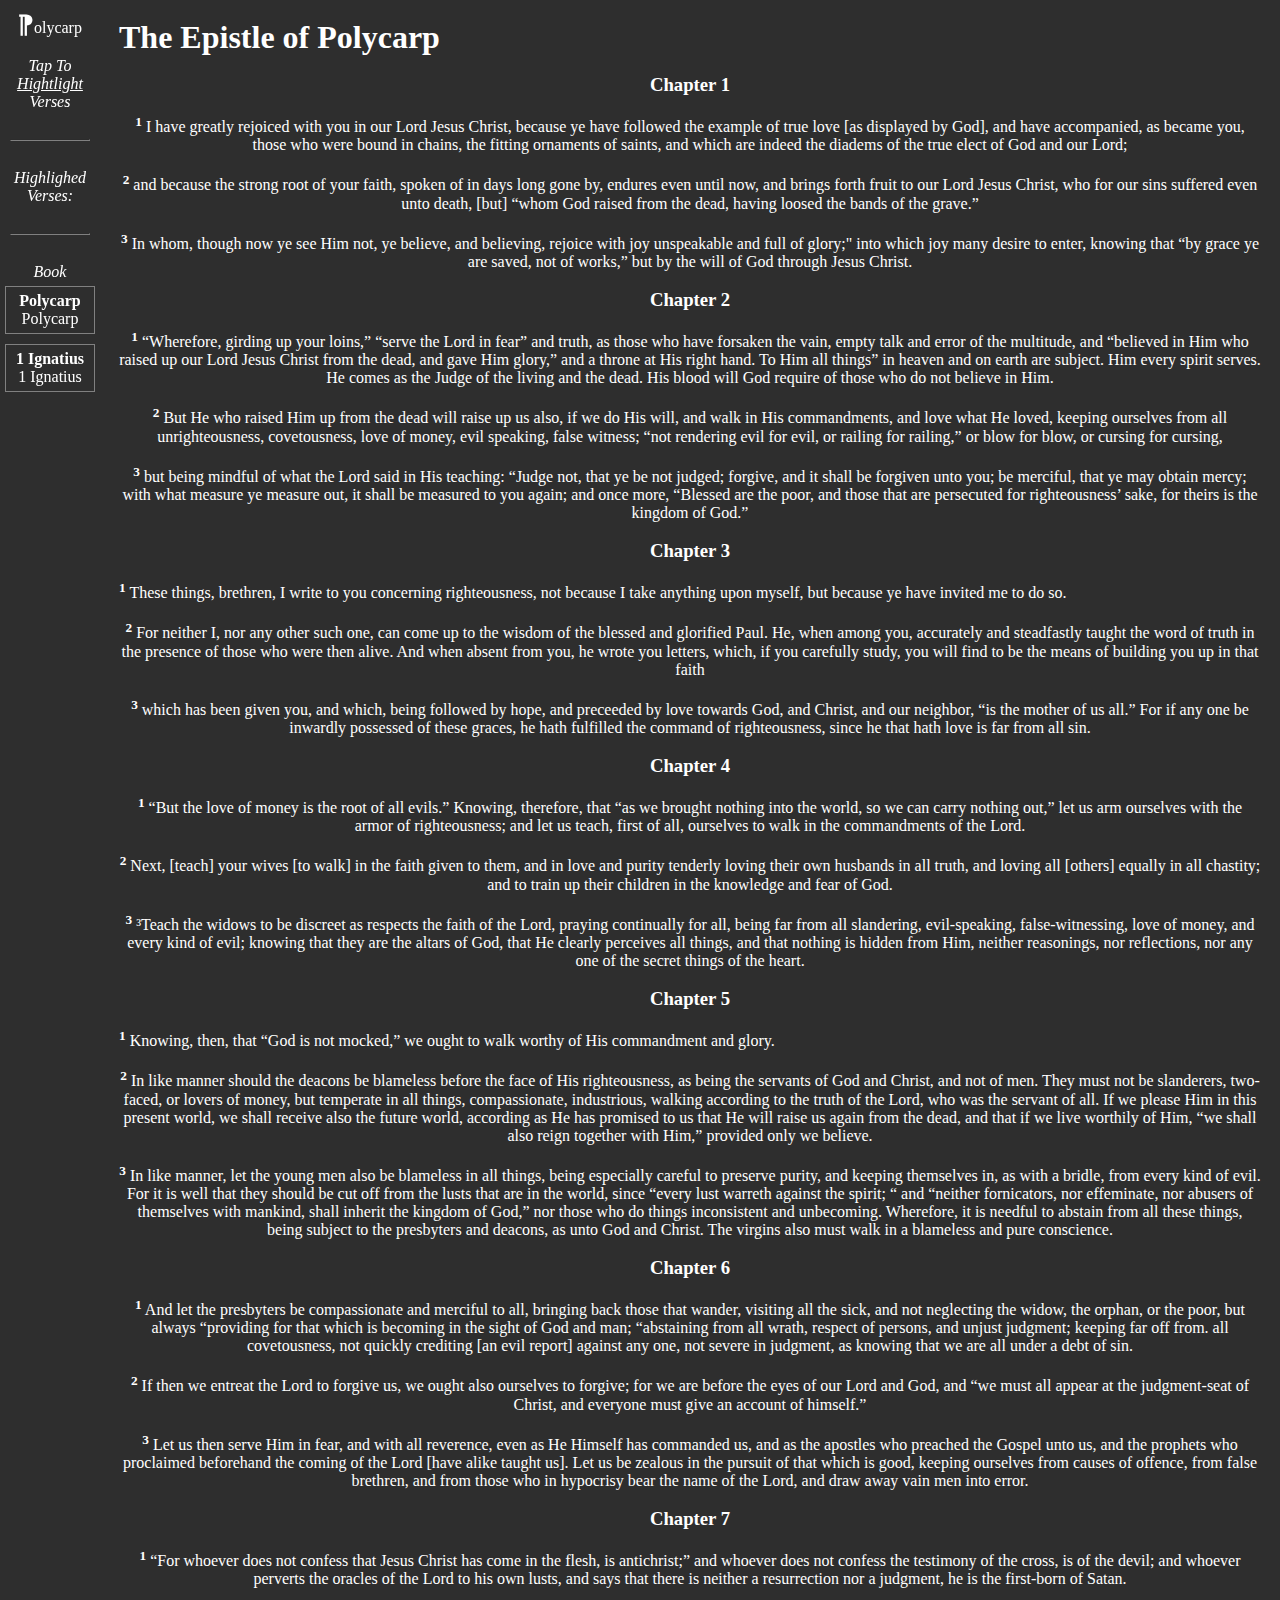
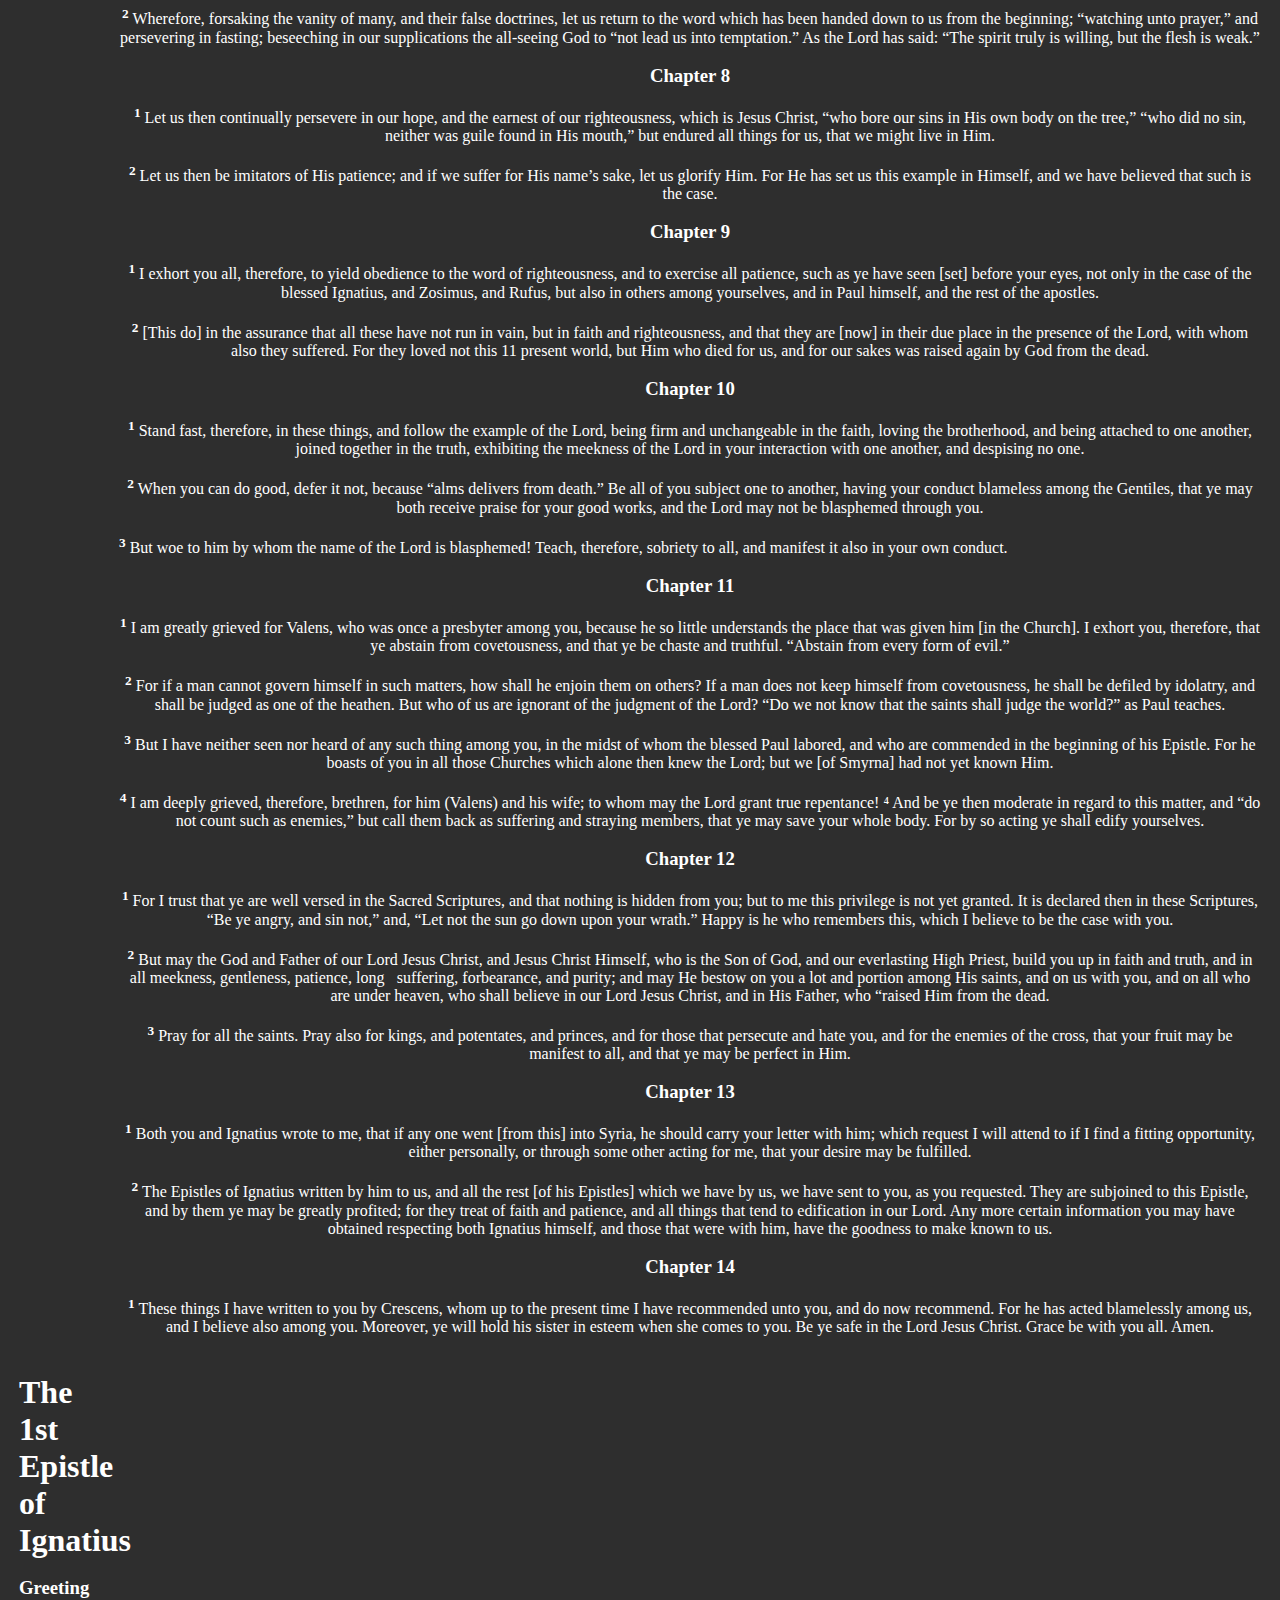
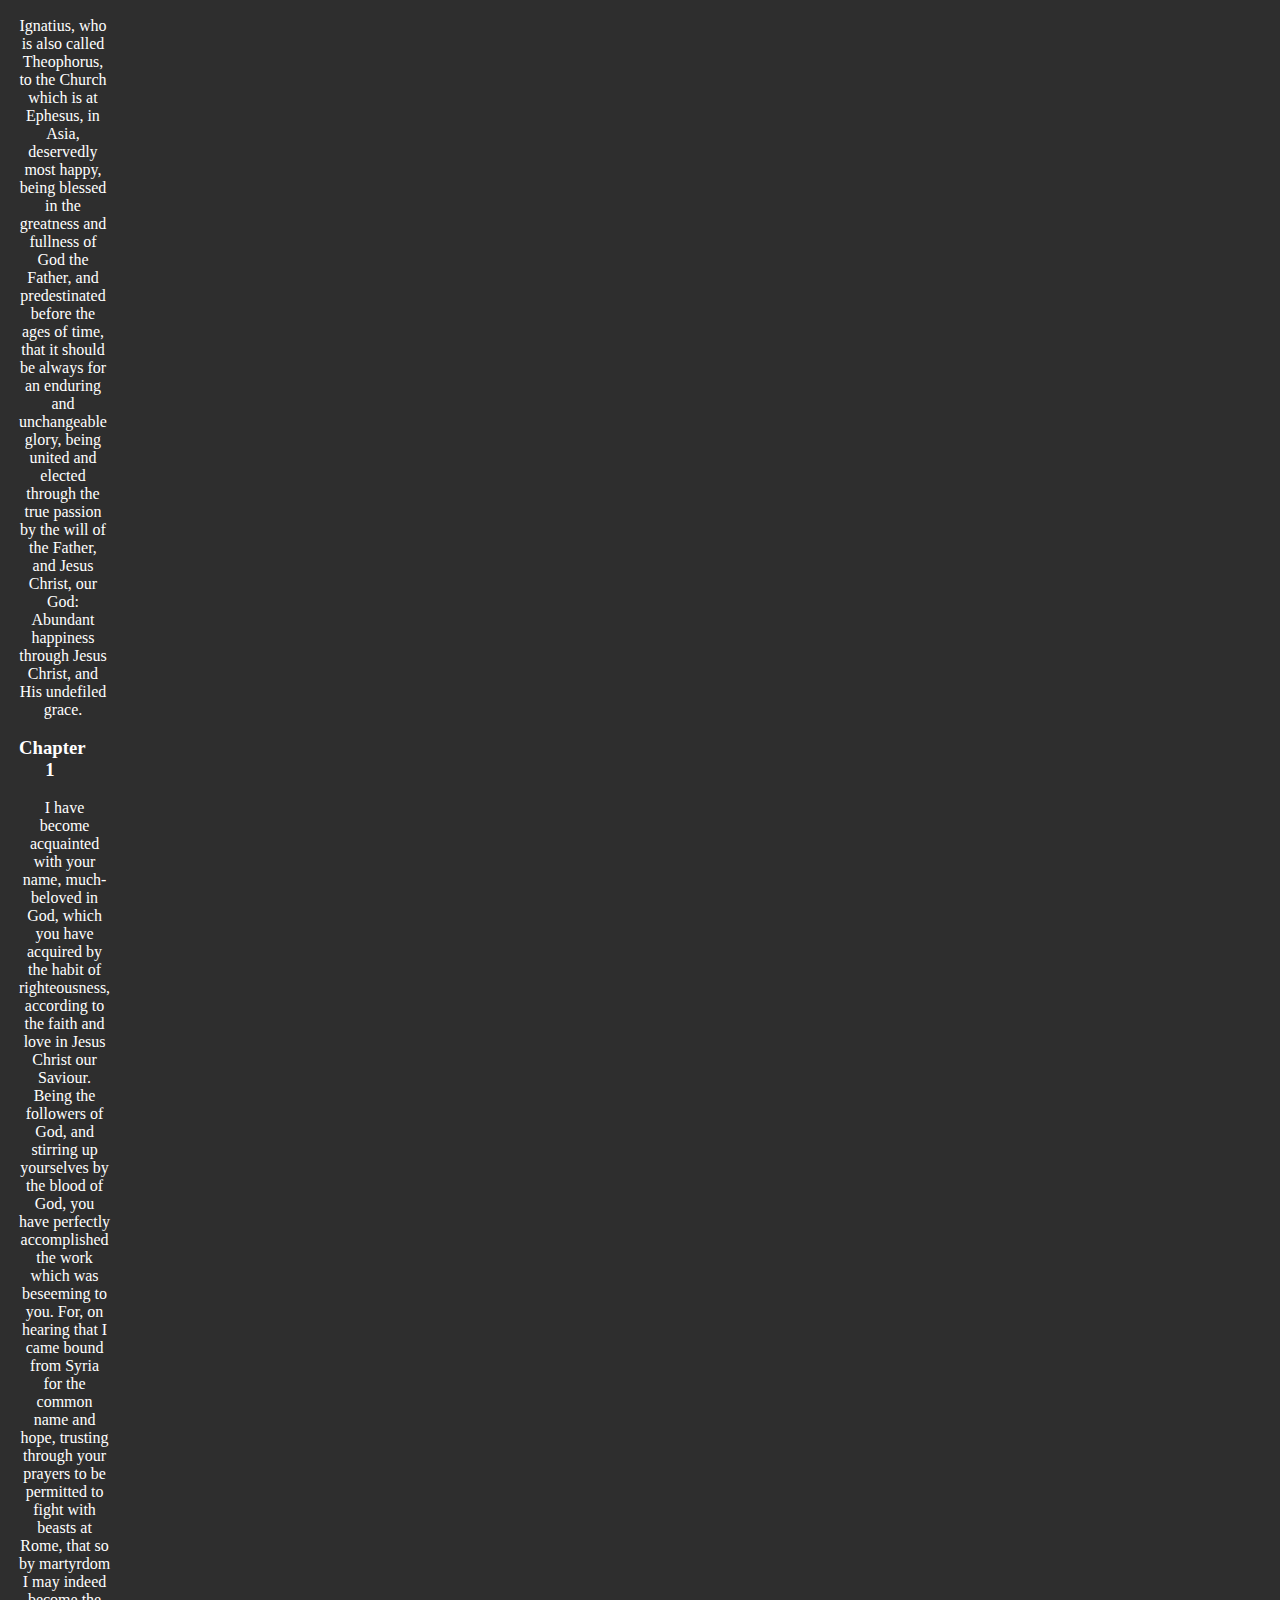
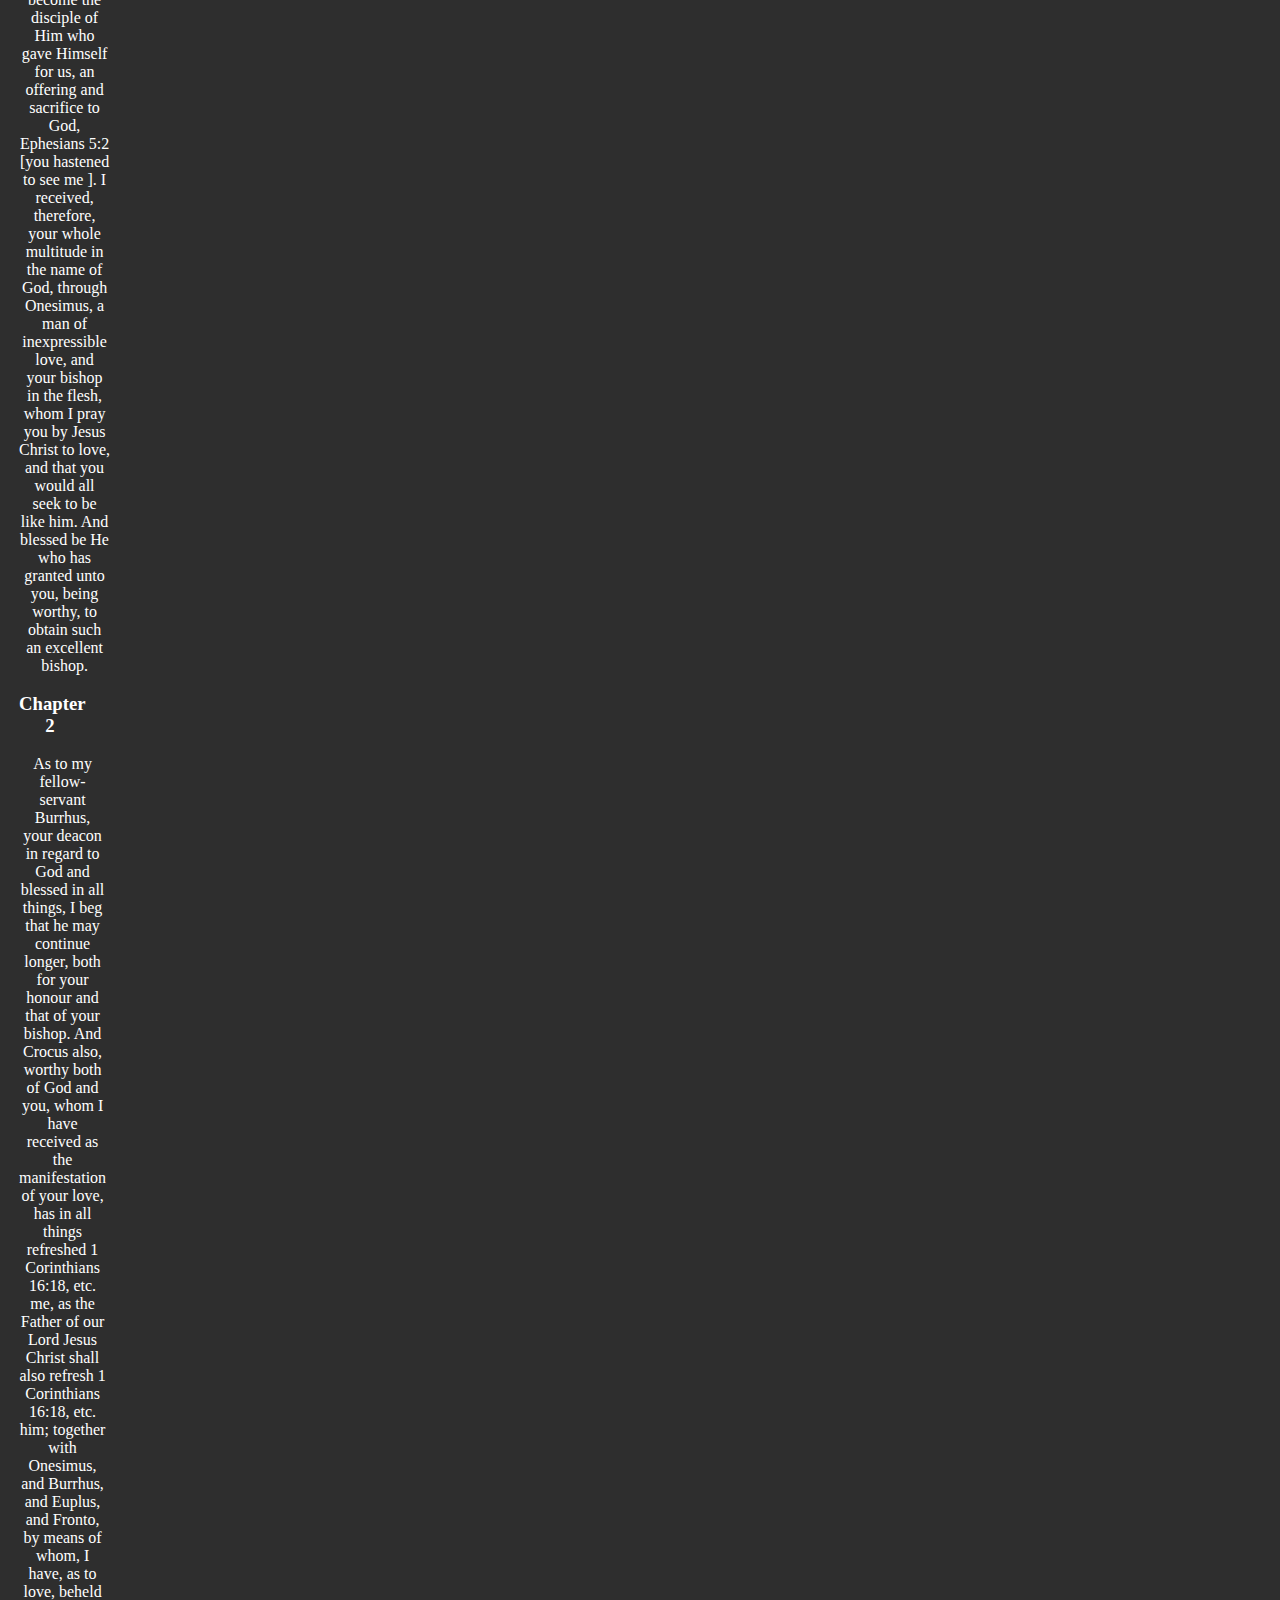
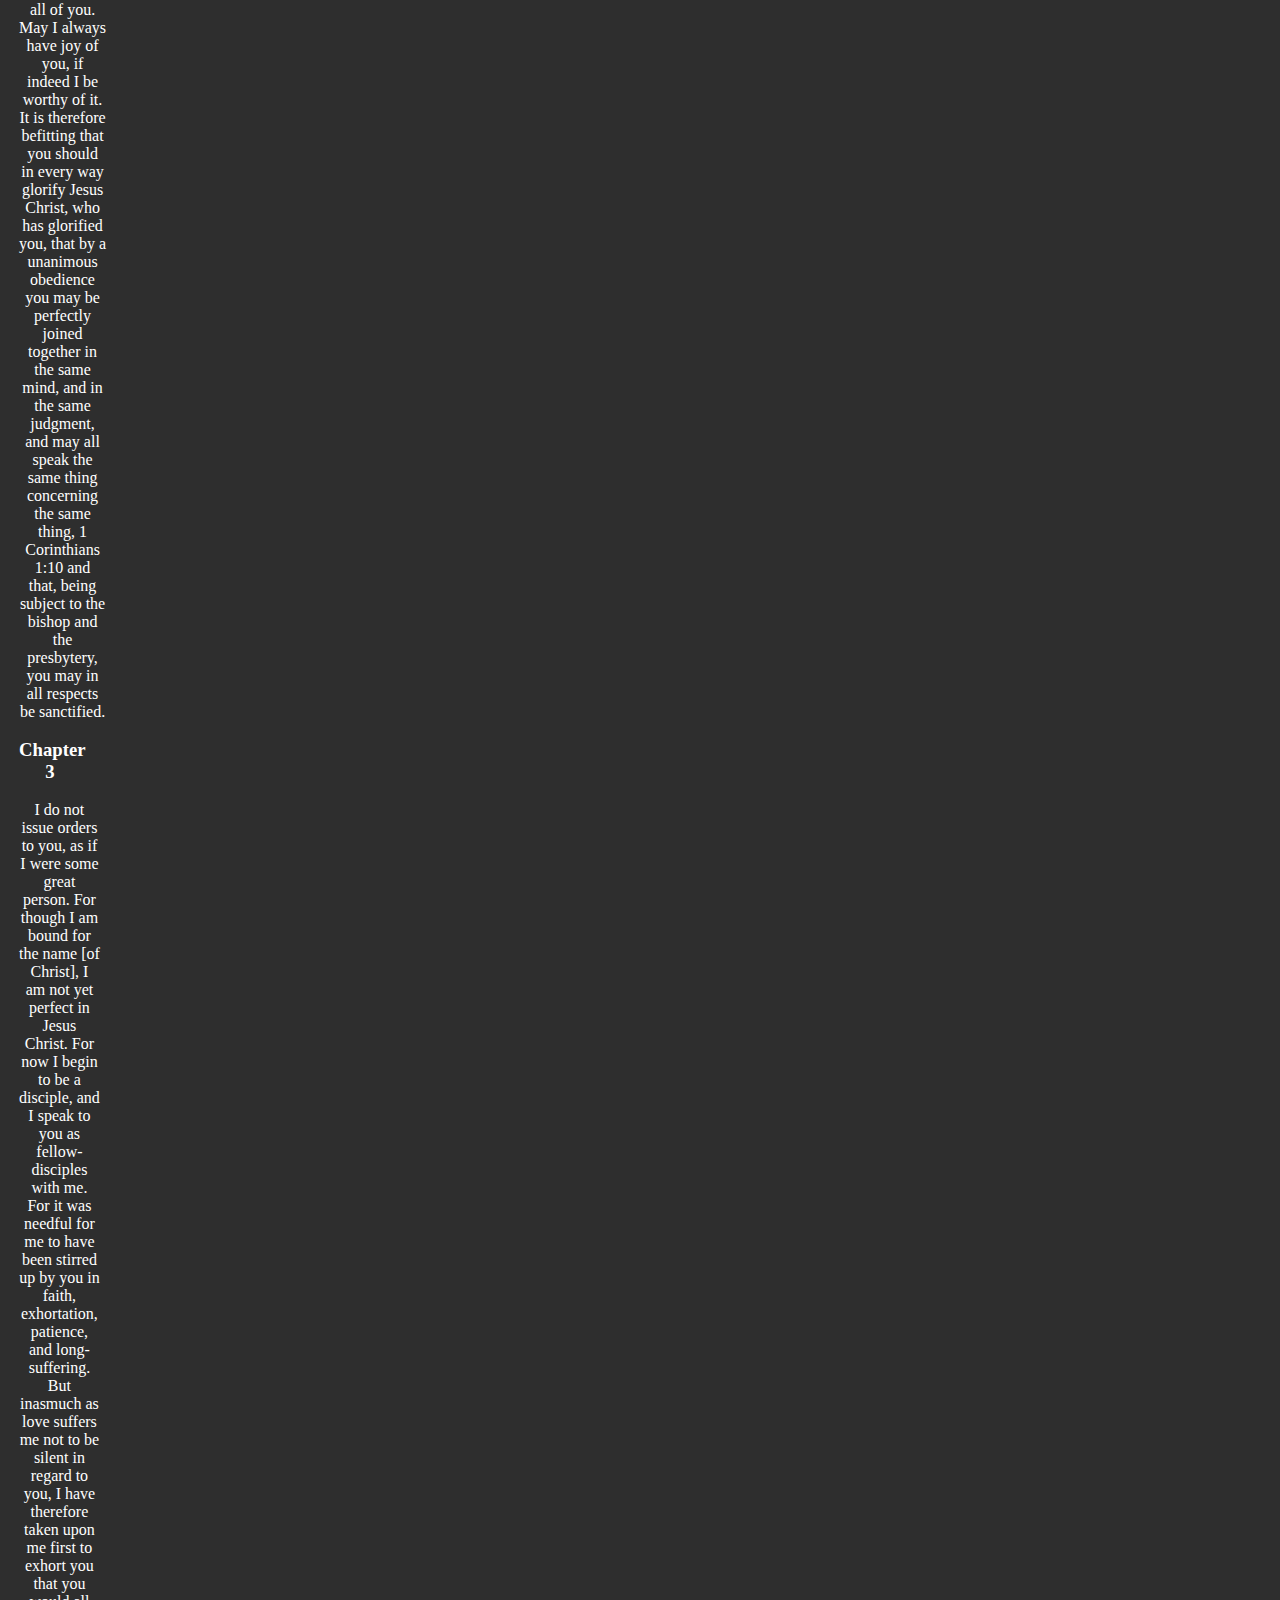
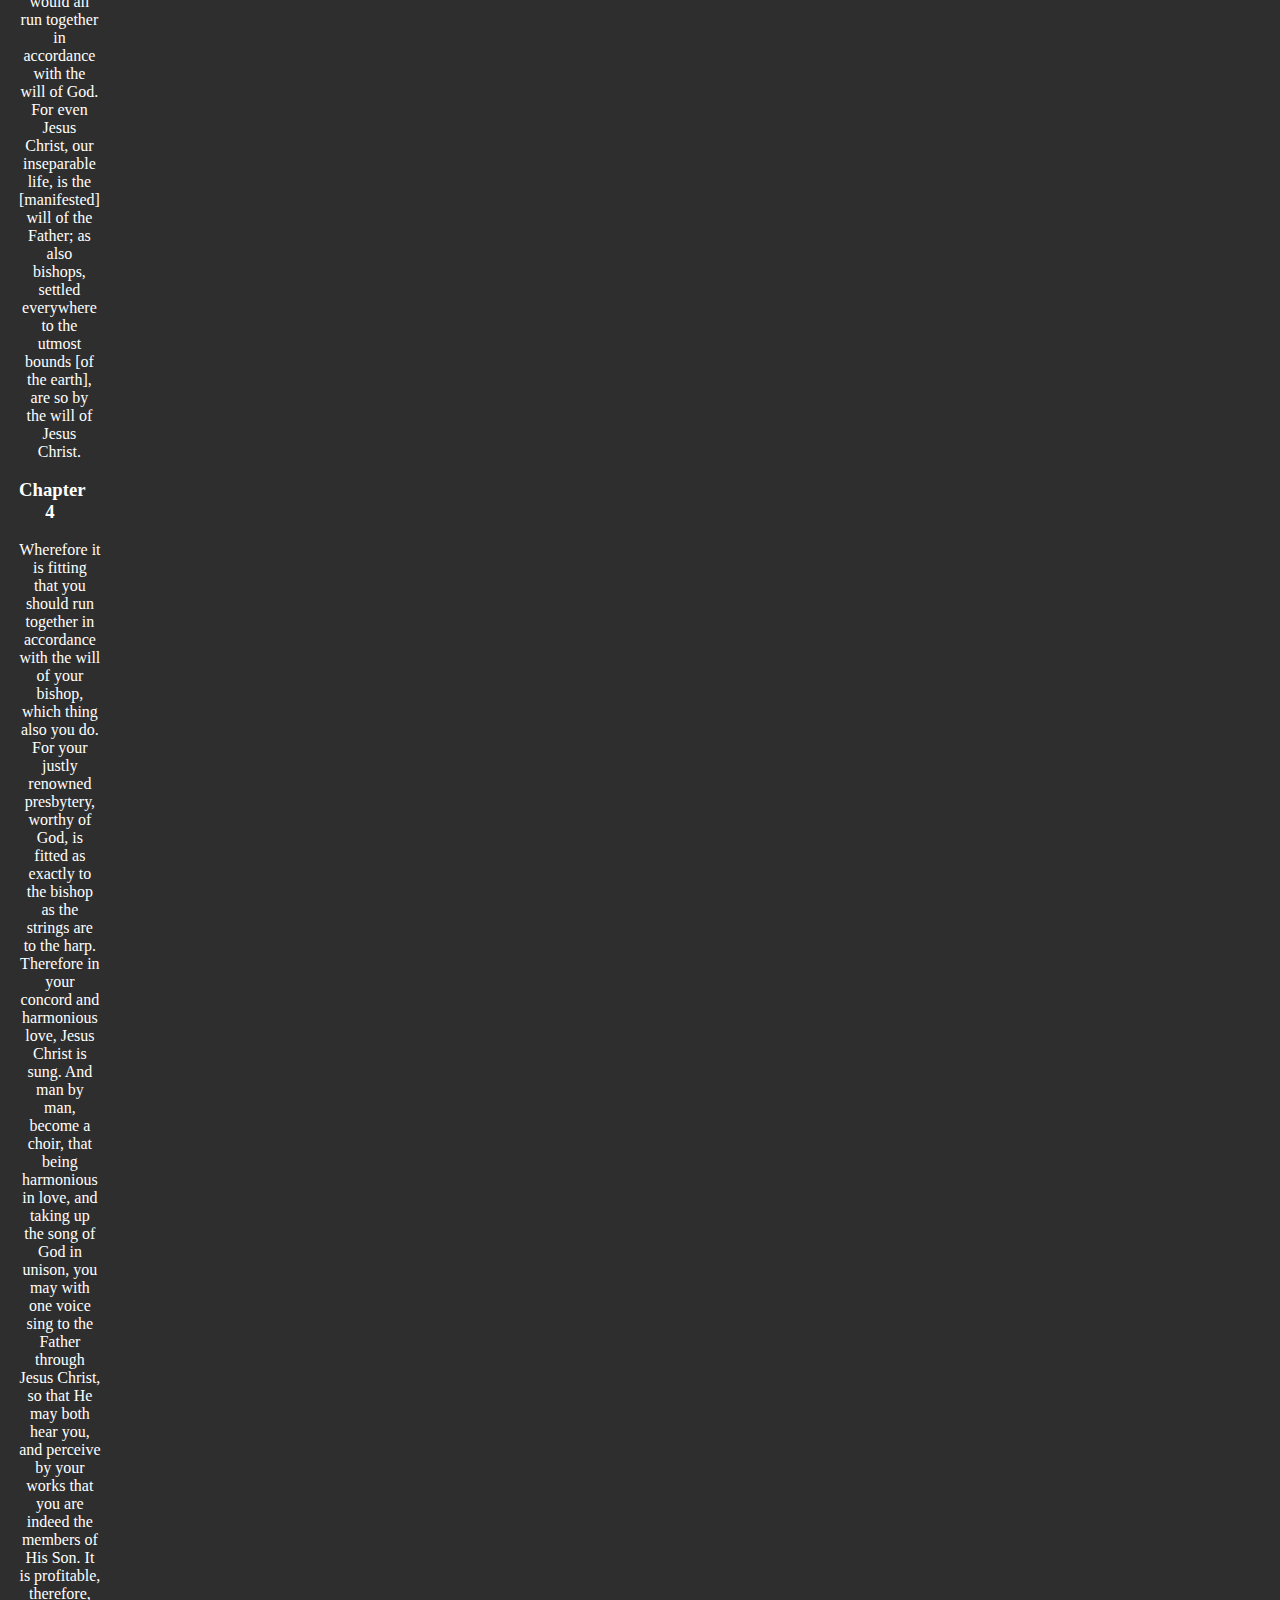
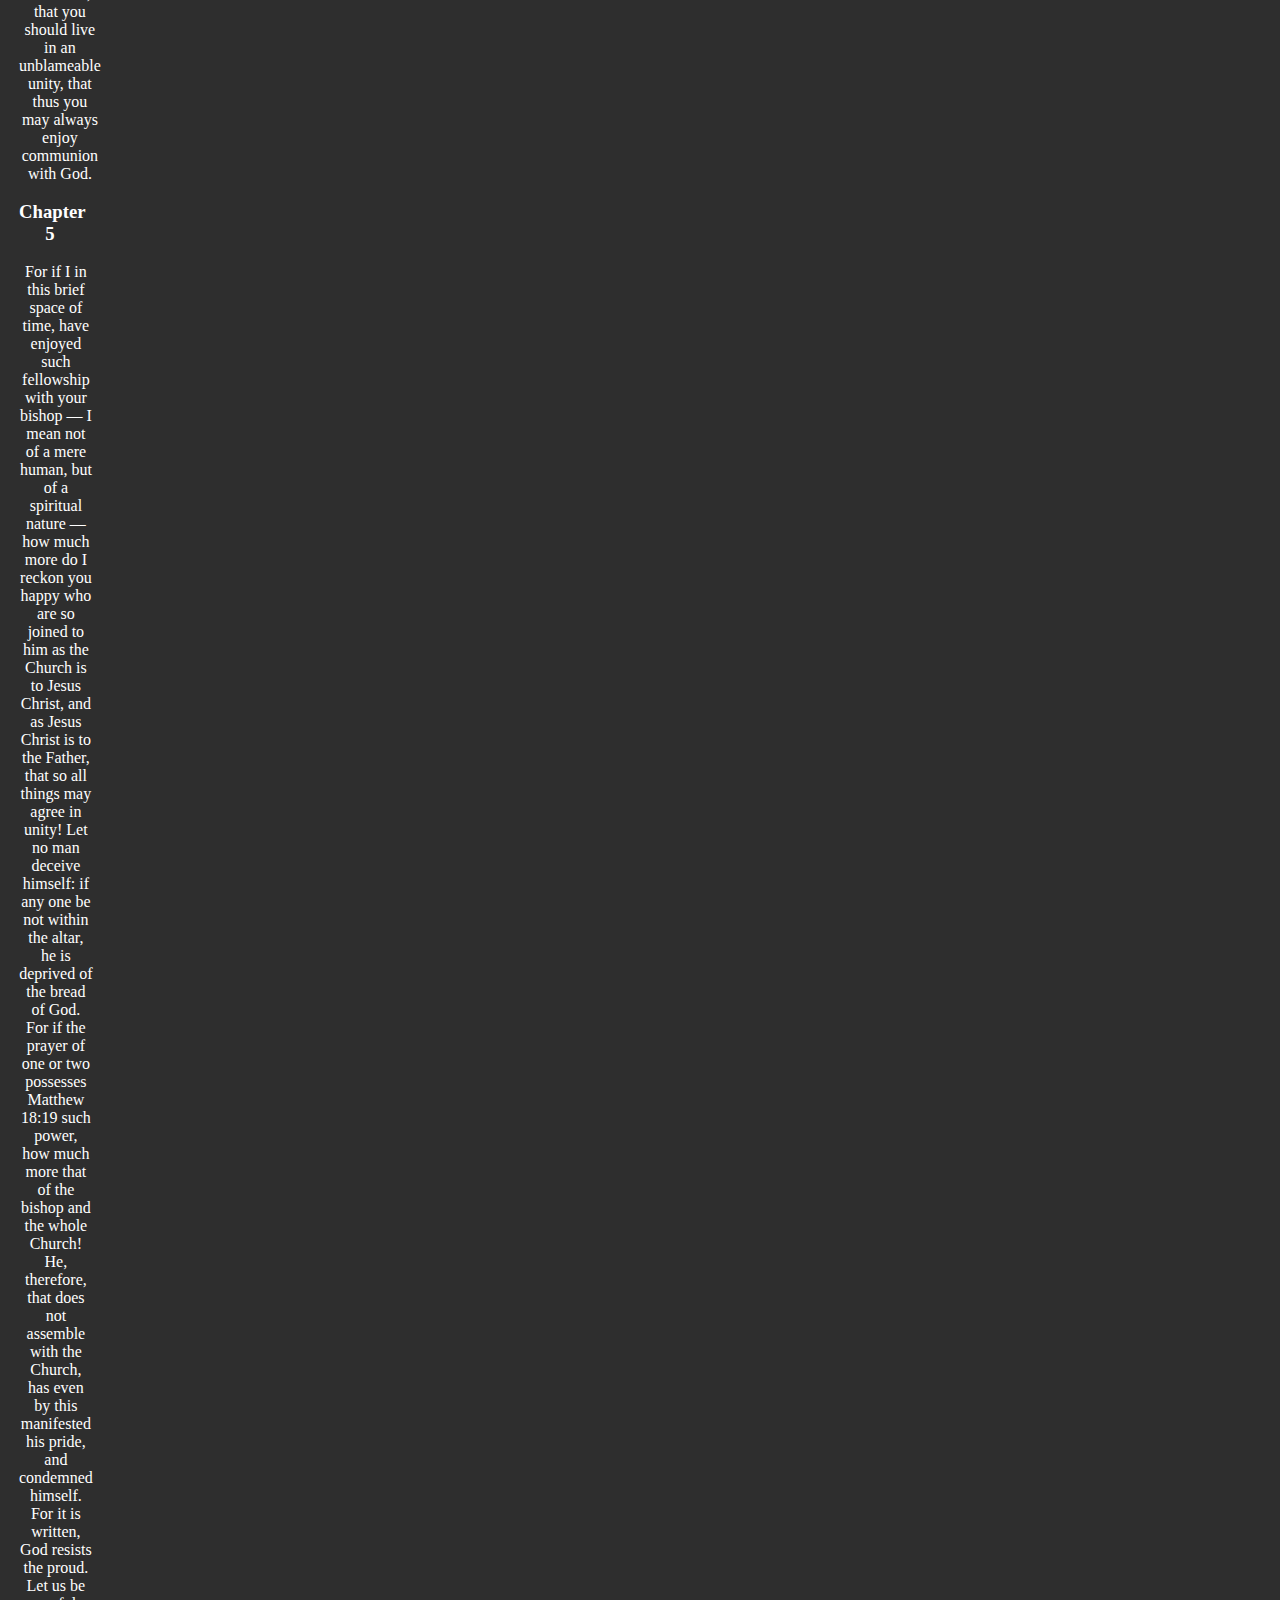
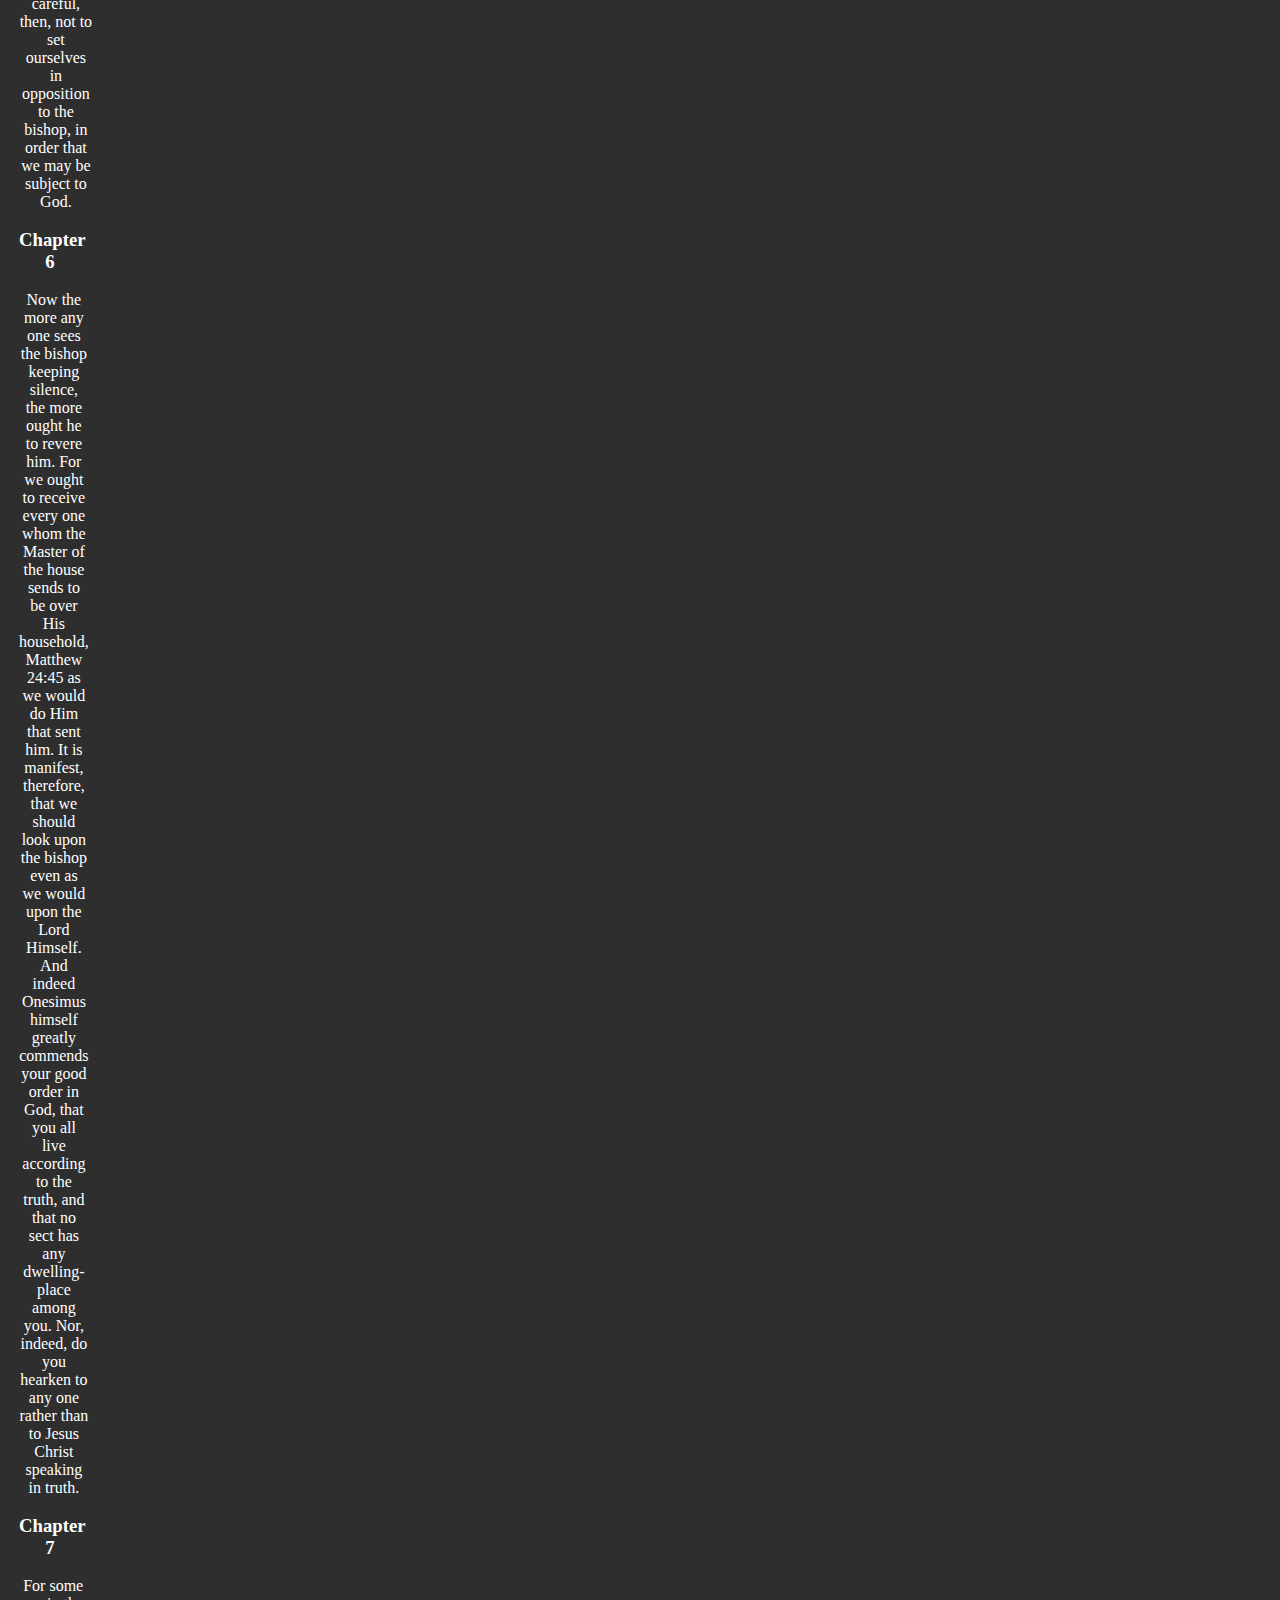
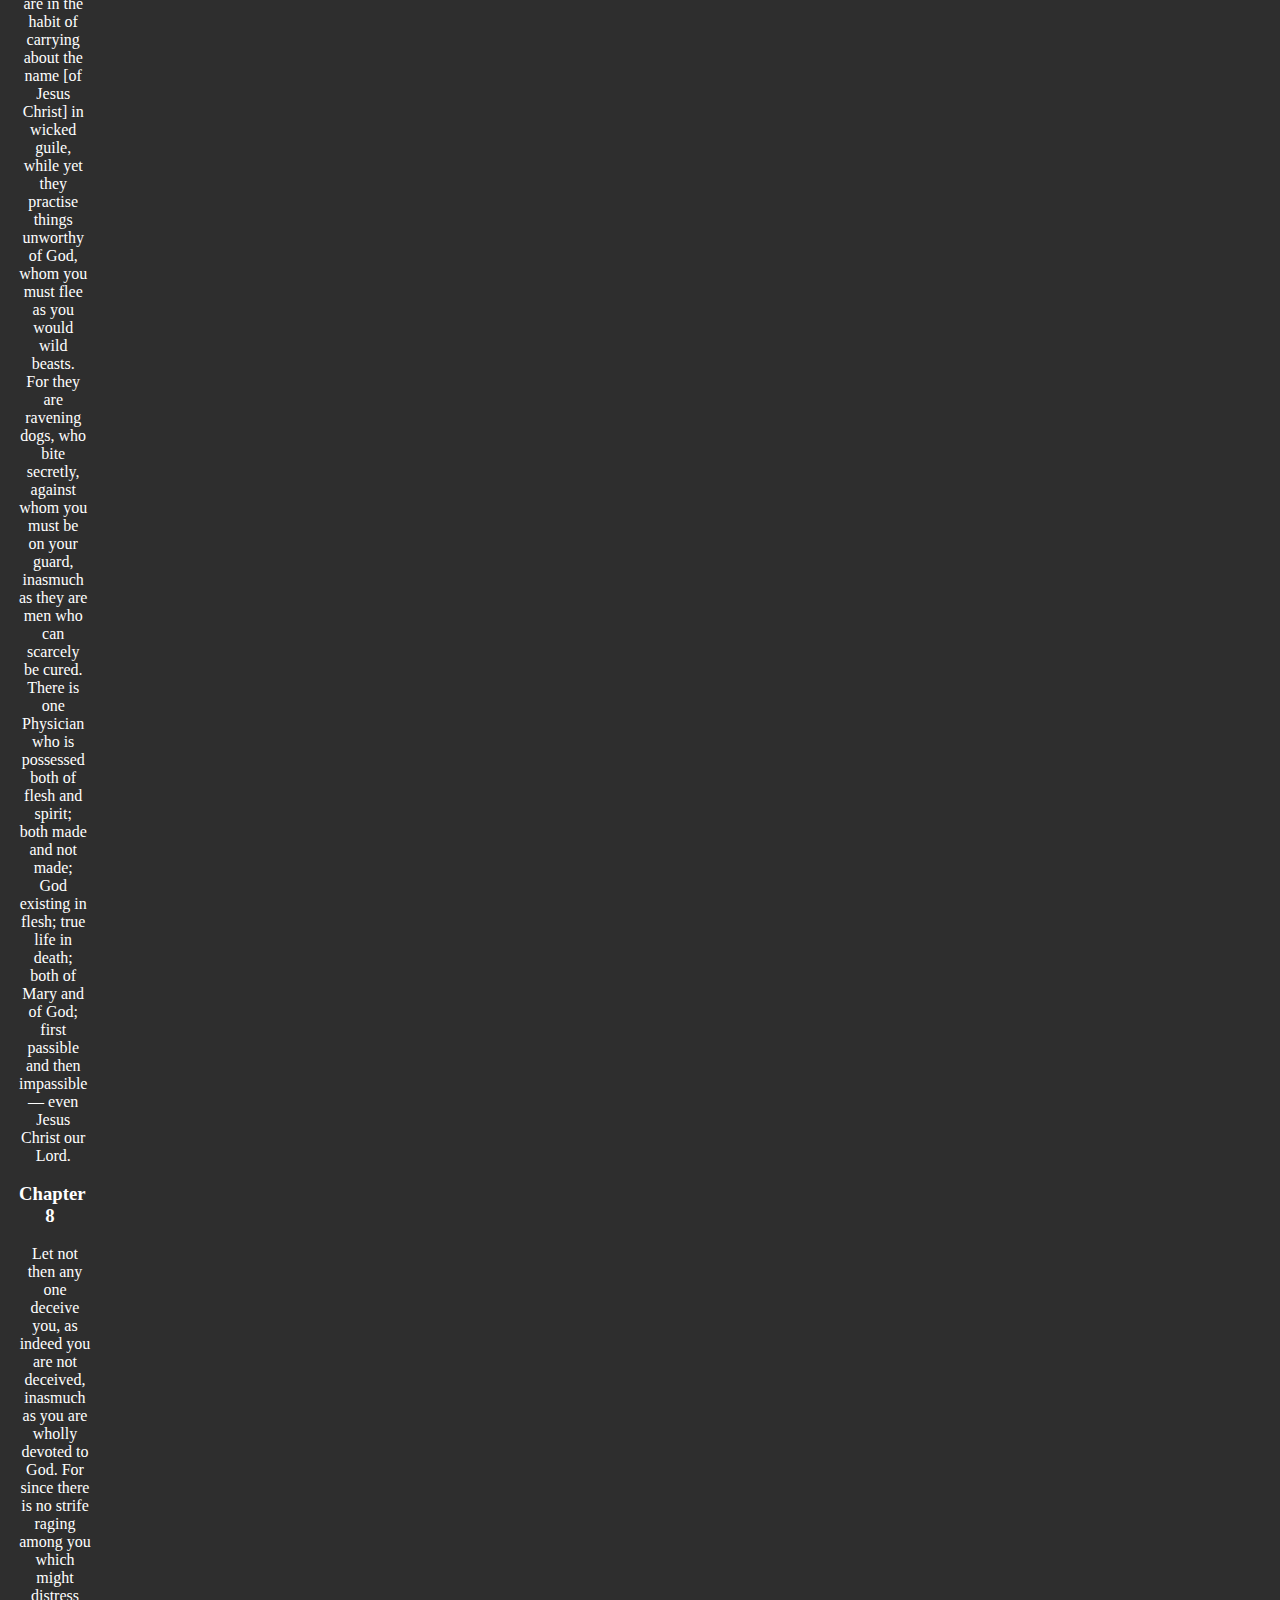
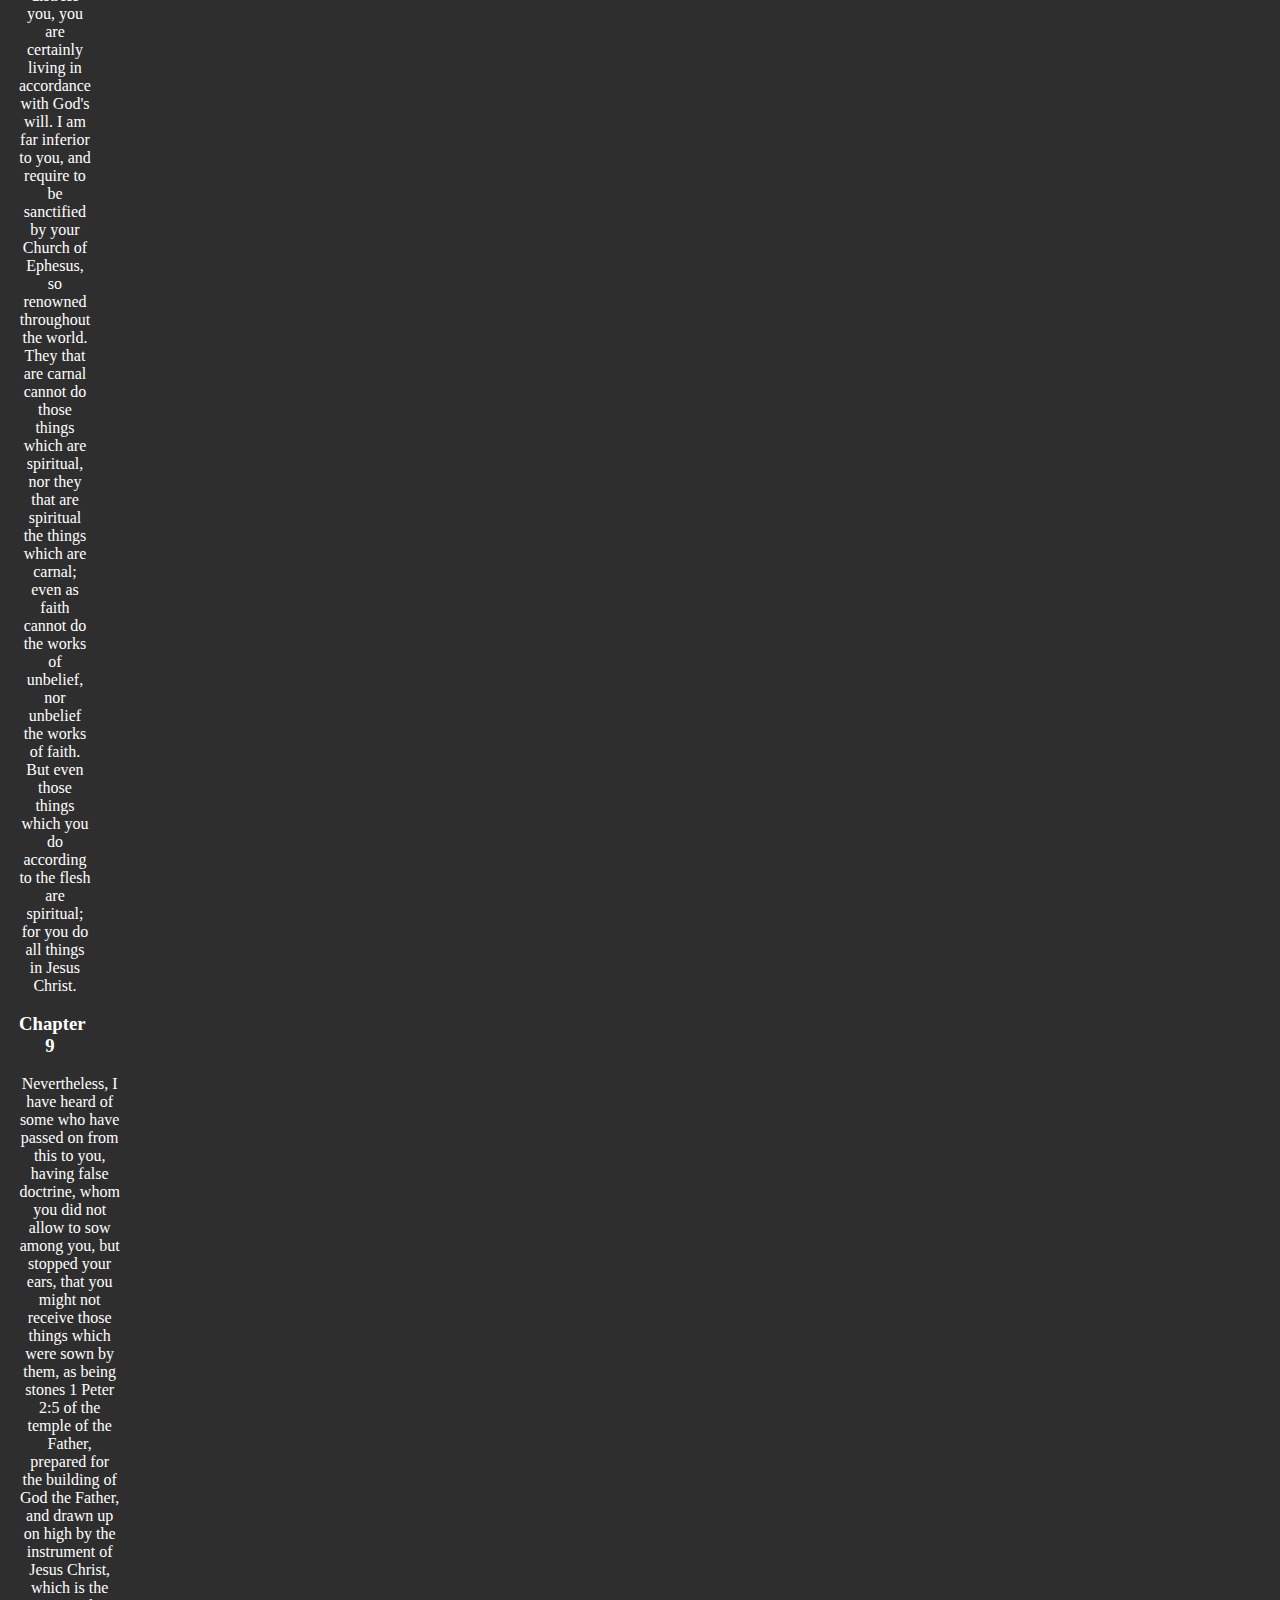
<file: index.html>
<!DOCTYPE html>
<html lang="en">
<head>
    <meta charset="UTF-8">
    <meta name="viewport" content="width=device-width, initial-scale=1.0">
    <title>Polycarp</title>
    <link rel="stylesheet" href="newpoly.css">
    <link rel="shortcut icon" href="https://guyotjs.github.io/duckclear.png" type="image/x-icon">
    <meta name="apple-mobile-web-app-capable" content="yes"/>
    <link rel="apple-touch-icon" href="https://classicmc-studios.github.io/guyot/duck.png">
    <script src="newpoly.js"></script>
</head>
<body data='{"show":true}'>
    <div class="container" id="computer">

        <div class="bar">
        <div class="fixed">
        <span class="⁋">⁋</span>olycarp 
        <br/><br/>
        <em>Tap To <br/><u>Hightlight</u><br/> Verses</em><br/><br/>

        <hr/><br/>

        <em>Highlighed Verses:</em>

        <!-- DEBUG FOR HIGHTLIGHTS -->
        <p id="arr" style="opacity: 1;"></p><br/>
        <p id="cook" style="opacity: 0;position:fixed;top:0;left:0;"></p>
        <!-- END DEBUG-->

        <hr/><br/>

        <em>Book</em><br/>
        <button onclick='$("show = toggle(show);")' class="lay">
            <b if="show">Polycarp</b>
            <span if="!show">Polycarp</span>
        </button>
        <button onclick='$("show = toggle(show);")' class="lay">
            <b if="!show">1 Ignatius</b>
            <span if="show">1 Ignatius</span>
        </button>

        </div>
        </div>
        
        <div if="show" class="body">
        
        <h1>The Epistle of Polycarp</h1>
        <br/>
        <h3 align="center">Chapter 1</h3><br/>
        <p>
            <button id="1-1" onclick="underline(this);"><sup><b>1</b></sup> I have greatly rejoiced with you in our Lord Jesus Christ, because ye 
            have followed the example of true love [as displayed by God], and have 
            accompanied, as became you, those who were bound in chains, the fitting 
            ornaments of saints, and which are indeed the diadems of the true elect of 
            God and our Lord;<br/></button><br/><br/>
            <button id="1-2" onclick="underline(this);"><sup><b>2</b></sup> and because the strong root of your faith, spoken of in days long gone 
            by, endures even until now, and brings forth fruit to our Lord Jesus Christ, 
            who for our sins suffered even unto death, [but] “whom God raised from the 
            dead, having loosed the bands of the grave.”<br/></button><br/><br/>
            <button id="1-3" onclick="underline(this);"><sup><b>3</b></sup> In whom, though now ye see Him not, ye believe, and believing, 
            rejoice with joy unspeakable and full of glory;" into which joy many desire
            to enter, knowing that “by grace ye are saved, not of works,” but by the will 
            of God through Jesus Christ.<br/></button><br/><br/>
        </p>
        <h3 align="center">Chapter 2</h3><br/>
        <p>
            <button id="2-1" onclick="underline(this);"><sup><b>1</b></sup> “Wherefore, girding up your loins,” “serve the Lord in fear” and truth, 
            as those who have forsaken the vain, empty talk and error of the multitude, 
            and “believed in Him who raised up our Lord Jesus Christ from the dead, 
            and gave Him glory,” and a throne at His right hand. To Him all things” in 
            heaven and on earth are subject. Him every spirit serves. He comes as the 
            Judge of the living and the dead. His blood will God require of those who 
            do not believe in Him.<br/></button><br/><br/>
            <button id="2-2" onclick="underline(this);"><sup><b>2</b></sup> But He who raised Him up from the dead will raise up us also, if we do 
            His will, and walk in His commandments, and love what He loved, keeping 
            ourselves from all unrighteousness, covetousness, love of money, evil 
            speaking, false witness; “not rendering evil for evil, or railing for railing,” or 
            blow for blow, or cursing for cursing,<br/></button><br/><br/>
            <button id="2-3" onclick="underline(this);"><sup><b>3</b></sup> but being mindful of what the Lord said in His teaching: “Judge not, 
            that ye be not judged; forgive, and it shall be forgiven unto you; be merciful, 
            that ye may obtain mercy; with what measure ye measure out, it shall be 
            measured to you again; and once more, “Blessed are the poor, and those that 
            are persecuted for righteousness’ sake, for theirs is the kingdom of God.”<br/></button>
        </p><br/>
        <h3 align="center">Chapter 3</h3><br/>
        <p>
            <button onclick="underline(this);" id="3-1"><sup><b>1</b></sup> These things, brethren, I write to you concerning righteousness, not 
            because I take anything upon myself, but because ye have invited me to do 
            so.<br/></button><br/><br/>
            <button onclick="underline(this);" id="3-2"><sup><b>2</b></sup> For neither I, nor any other such one, can come up to the wisdom of the 
            blessed and glorified Paul. He, when among you, accurately and steadfastly 
            taught the word of truth in the presence of those who were then alive. And 
            when absent from you, he wrote you letters, which, if you carefully study, 
            you will find to be the means of building you up in that faith<br/></button><br/><br/>
            <button onclick="underline(this);" id="3-3"><sup><b>3</b></sup> which has been given you, and which, being followed by hope, and 
            preceeded by love towards God, and Christ, and our neighbor, “is the 
            mother of us all.” For if any one be inwardly possessed of these graces, he 
            hath fulfilled the command of righteousness, since he that hath love is far 
            from all sin.<br/></button><br/><br/>
        </p>
        <h3 align="center">Chapter 4</h3><br/>
        <p>
            <button onclick="underline(this);" id="4-1"><sup><b>1</b></sup> “But the love of money is the root of all evils.” Knowing, therefore, 
            that “as we brought nothing into the world, so we can carry nothing out,” 
            let us arm ourselves with the armor of righteousness; and let us teach, first 
            of all, ourselves to walk in the commandments of the Lord.<br/></button><br/><br/>
            <button onclick="underline(this);" id="4-2"><sup><b>2</b></sup> Next, [teach] your wives [to walk] in the faith given to them, and in 
            love and purity tenderly loving their own husbands in all truth, and loving 
            all [others] equally in all chastity; and to train up their children in the 
            knowledge and fear of God.<br/></button><br/><br/>
            <button onclick="underline(this);" id="4-3"> <sup><b>3</b></sup> ³Teach the widows to be discreet as respects the faith of the Lord, 
            praying continually for all, being far from all slandering, evil-speaking, 
            false-witnessing, love of money, and every kind of evil; knowing that they 
            are the altars of God, that He clearly perceives all things, and that nothing is 
            hidden from Him, neither reasonings, nor reflections, nor any one of the 
            secret things of the heart.<br/></button><br/><br/>
        </p>
        <h3 align="center">Chapter 5</h3><br/>
        <p>
            <button onclick="underline(this);" id="5-1"><sup><b>1</b></sup> Knowing, then, that “God is not mocked,” we ought to walk worthy of 
            His commandment and glory.<br/></button><br/><br/>
            <button onclick="underline(this);" id="5-2"><sup><b>2</b></sup> In like manner should the deacons be blameless before the face of His 
            righteousness, as being the servants of God and Christ, and not of men. 
            They must not be slanderers, two-faced, or lovers of money, but temperate 
            in all things, compassionate, industrious, walking according to the truth of 
            the Lord, who was the servant of all. If we please Him in this present world, 
            we shall receive also the future world, according as He has promised to us 
            that He will raise us again from the dead, and that if we live worthily of Him, 
            “we shall also reign together with Him,” provided only we believe.<br/></button><br/><br/>
            <button onclick="underline(this);" id="5-3"><sup><b>3</b></sup> In like manner, let the young men also be blameless in all things, being 
            especially careful to preserve purity, and keeping themselves in, as with a 
            bridle, from every kind of evil. For it is well that they should be cut off from 
            the lusts that are in the world, since “every lust warreth against the spirit; 
            “ and “neither fornicators, nor effeminate, nor abusers of themselves with 
            mankind, shall inherit the kingdom of God,” nor those who do things 
            inconsistent and unbecoming. Wherefore, it is needful to abstain from all 
            these things, being subject to the presbyters and deacons, as unto God and 
            Christ. The virgins also must walk in a blameless and pure conscience.<br/></button><br/><br/>
        </p>
        <h3 align="center">Chapter 6</h3><br/>
        <p>
            <button onclick="underline(this);" id="6-1"><sup><b>1</b></sup> And let the presbyters be compassionate and merciful to all, bringing 
            back those that wander, visiting all the sick, and not neglecting the widow, 
            the orphan, or the poor, but always “providing for that which is becoming in 
            the sight of God and man; “abstaining from all wrath, respect of persons, 
            and unjust judgment; keeping far off from. all covetousness, not quickly 
            crediting [an evil report] against any one, not severe in judgment, as 
            knowing that we are all under a debt of sin.<br/></button><br/><br/>
            <button onclick="underline(this);" id="6-2"><sup><b>2</b></sup> If then we entreat the Lord to forgive us, we ought also ourselves to 
            forgive; for we are before the eyes of our Lord and God, and “we must all 
            appear at the judgment-seat of Christ, and everyone must give an account of 
            himself.”<br/></button><br/><br/>
            <button onclick="underline(this);" id="6-3"><sup><b>3</b></sup> Let us then serve Him in fear, and with all reverence, even as He 
            Himself has commanded us, and as the apostles who preached the Gospel 
            unto us, and the prophets who proclaimed beforehand the coming of the 
            Lord [have alike taught us]. Let us be zealous in the pursuit of that which is 
            good, keeping ourselves from causes of offence, from false brethren, and 
            from those who in hypocrisy bear the name of the Lord, and draw away vain 
            men into error.<br/></button><br/><br/>
        </p>
        <h3 align="center">Chapter 7</h3><br/>
        <p>
            <button onclick="underline(this);" id="7-1"><sup><b>1</b></sup> “For whoever does not confess that Jesus Christ has come in the flesh, 
            is antichrist;” and whoever does not confess the testimony of the cross, is of 
            the devil; and whoever perverts the oracles of the Lord to his own lusts, and 
            says that there is neither a resurrection nor a judgment, he is the first-born of 
            Satan.<br/></button><br/><br/>
            <button onclick="underline(this);" id="7-2"><sup><b>2</b></sup> Wherefore, forsaking the vanity of many, and their false doctrines, let 
            us return to the word which has been handed down to us from the beginning; 
            “watching unto prayer,” and persevering in fasting; beseeching in our 
            supplications the all-seeing God to “not lead us into temptation.” As the 
            Lord has said: “The spirit truly is willing, but the flesh is weak.”<br/></button><br/><br/>
        </p>
        <h3 align="center">Chapter 8</h3><br/>
        <p>
            <button onclick="underline(this);" id="8-1"><sup><b>1</b></sup> Let us then continually persevere in our hope, and the earnest of our 
            righteousness, which is Jesus Christ, “who bore our sins in His own body on 
            the tree,” “who did no sin, neither was guile found in His mouth,” but 
            endured all things for us, that we might live in Him.<br/></button><br/><br/>
            <button onclick="underline(this);" id="8-2"><sup><b>2</b></sup> Let us then be imitators of His patience; and if we suffer for His 
            name’s sake, let us glorify Him. For He has set us this example in Himself, 
            and we have believed that such is the case.<br/></button><br/><br/>
        </p>
        <h3 align="center">Chapter 9</h3><br/>
        <p>
            <button onclick="underline(this);" id="9-1"><sup><b>1</b></sup> I exhort you all, therefore, to yield obedience to the word of 
                righteousness, and to exercise all patience, such as ye have seen [set] before 
                your eyes, not only in the case of the blessed Ignatius, and Zosimus, and 
                Rufus, but also in others among yourselves, and in Paul himself, and the rest 
                of the apostles.<br/></button><br/><br/>
                <button onclick="underline(this);" id="9-2"><sup><b>2</b></sup> [This do] in the assurance that all these have not run in vain, but in 
                faith and righteousness, and that they are [now] in their due place in the 
                presence of the Lord, with whom also they suffered. For they loved not this 
                11
                present world, but Him who died for us, and for our sakes was raised again 
                by God from the dead.<br/></button><br/><br/>
        </p>
        <h3 align="center">Chapter 10</h3><br/>
        <p>
            <button onclick="underline(this);" id="10-1"><sup><b>1</b></sup> Stand fast, therefore, in these things, and follow the example of the 
                Lord, being firm and unchangeable in the faith, loving the brotherhood, and 
                being attached to one another, joined together in the truth, exhibiting the 
                meekness of the Lord in your interaction with one another, and despising no 
                one.<br/></button><br/><br/>
                <button onclick="underline(this);" id="10-2"><sup><b>2</b></sup> When you can do good, defer it not, because “alms delivers from 
                death.” Be all of you subject one to another, having your conduct blameless 
                among the Gentiles, that ye may both receive praise for your good works, 
                and the Lord may not be blasphemed through you.<br/></button><br/><br/>
                <button onclick="underline(this);" id="10-3"><sup><b>3</b></sup> But woe to him by whom the name of the Lord is blasphemed! Teach, 
                therefore, sobriety to all, and manifest it also in your own conduct.<br/></button><br/><br/>
        </p>
        <h3 align="center">Chapter 11</h3><br/>
        <p>
            <button onclick="underline(this);" id="11-1"><sup><b>1</b></sup> I am greatly grieved for Valens, who was once a presbyter among you, 
                because he so little understands the place that was given him [in the Church]. 
                I exhort you, therefore, that ye abstain from covetousness, and that ye be 
                chaste and truthful. “Abstain from every form of evil.”<br/></button><br/><br/>
                <button onclick="underline(this);" id="11-2"><sup><b>2</b></sup> For if a man cannot govern himself in such matters, how shall he 
                enjoin them on others? If a man does not keep himself from covetousness, 
                he shall be defiled by idolatry, and shall be judged as one of the heathen. 
                But who of us are ignorant of the judgment of the Lord? “Do we not know 
                that the saints shall judge the world?” as Paul teaches.<br/></button><br/><br/>
                <button onclick="underline(this);" id="11-3"><sup><b>3</b></sup> But I have neither seen nor heard of any such thing among you, in the 
                midst of whom the blessed Paul labored, and who are commended in the 
                beginning of his Epistle. For he boasts of you in all those Churches which 
                alone then knew the Lord; but we [of Smyrna] had not yet known Him.<br/></button><br/><br/>
                <button onclick="underline(this);" id="11-4"><sup><b>4</b></sup> I am deeply grieved, therefore, brethren, for him (Valens) and his wife; to 
                whom may the Lord grant true repentance! ⁴ And be ye then moderate in 
                regard to this matter, and “do not count such as enemies,” but call them back 
                as suffering and straying members, that ye may save your whole body. For 
                by so acting ye shall edify yourselves.<br/></button><br/><br/>
        </p>
        <h3 align="center">Chapter 12</h3><br/>
        <p>
            <button onclick="underline(this);" id="12-1"><sup><b>1</b></sup> For I trust that ye are well versed in the Sacred Scriptures, and that 
                nothing is hidden from you; but to me this privilege is not yet granted. It is 
                declared then in these Scriptures, “Be ye angry, and sin not,” and, “Let not 
                the sun go down upon your wrath.” Happy is he who remembers this, which 
                I believe to be the case with you.<br/></button><br/><br/>
                <button onclick="underline(this);" id="12-2"><sup><b>2</b></sup> But may the God and Father of our Lord Jesus Christ, and Jesus Christ 
                Himself, who is the Son of God, and our everlasting High Priest, build you 
                up in faith and truth, and in all meekness, gentleness, patience, long￾suffering, forbearance, and purity; and may He bestow on you a lot and 
                portion among His saints, and on us with you, and on all who are under 
                heaven, who shall believe in our Lord Jesus Christ, and in His Father, who 
                “raised Him from the dead.<br/></button><br/><br/>
                <button onclick="underline(this);" id="12-3"><sup><b>3</b></sup> Pray for all the saints. Pray also for kings, and potentates, and princes, 
                and for those that persecute and hate you, and for the enemies of the cross, 
                that your fruit may be manifest to all, and that ye may be perfect in Him.<br/></button><br/><br/>
        </p>
        <h3 align="center">Chapter 13</h3><br/>
        <p>
            <button onclick="underline(this);" id="13-1"><sup><b>1</b></sup> Both you and Ignatius wrote to me, that if any one went [from this] 
                into Syria, he should carry your letter with him; which request I will attend 
                to if I find a fitting opportunity, either personally, or through some other 
                acting for me, that your desire may be fulfilled.<br/></button><br/><br/>
                <button onclick="underline(this);" id="13-2"><sup><b>2</b></sup> The Epistles of Ignatius written by him to us, and all the rest [of his 
                Epistles] which we have by us, we have sent to you, as you requested. They 
                are subjoined to this Epistle, and by them ye may be greatly profited; for 
                they treat of faith and patience, and all things that tend to edification in our 
                Lord. Any more certain information you may have obtained respecting both 
                Ignatius himself, and those that were with him, have the goodness to make 
                known to us.<br/></button><br/><br/>
        </p>
        <h3 align="center">Chapter 14</h3><br/>
        <p>
            <button onclick="underline(this);" id="14-1"><sup><b>1</b></sup> These things I have written to you by Crescens, whom up to the present 
                time I have recommended unto you, and do now recommend. For he has 
                acted blamelessly among us, and I believe also among you. Moreover, ye 
                will hold his sister in esteem when she comes to you. Be ye safe in the Lord 
                Jesus Christ. Grace be with you all. Amen.<br/></button>
        </p>
        
        </div>
        <div if="!show" class="body">
        <h1>The 1st Epistle of Ignatius</h1><br/>
        <h3 align="center">Greeting</h3><br/>
        <p>
            <button onclick="underline(this);" id="I/G">
                Ignatius, who is also called Theophorus, to the Church which is at Ephesus, in Asia, deservedly most happy, being blessed in the greatness and fullness of God the Father, and predestinated before the ages of time, that it should be always for an enduring and unchangeable glory, being united and elected through the true passion by the will of the Father, and Jesus Christ, our God: Abundant happiness through Jesus Christ, and His undefiled grace.
            </button>
        </p><br/>
        <h3 align="center">Chapter 1</h3><br/>
        <p>
            <button onclick="underline(this);" id="I/1">
                I have become acquainted with your name, much-beloved in God, which you have acquired by the habit of righteousness, according to the faith and love in Jesus Christ our Saviour. Being the followers of God, and stirring up yourselves by the blood of God, you have perfectly accomplished the work which was beseeming to you. For, on hearing that I came bound from Syria for the common name and hope, trusting through your prayers to be permitted to fight with beasts at Rome, that so by martyrdom I may indeed become the disciple of Him who gave Himself for us, an offering and sacrifice to God, Ephesians 5:2 [you hastened to see me ]. I received, therefore, your whole multitude in the name of God, through Onesimus, a man of inexpressible love, and your bishop in the flesh, whom I pray you by Jesus Christ to love, and that you would all seek to be like him. And blessed be He who has granted unto you, being worthy, to obtain such an excellent bishop.
            </button>
        </p><br/>
        <h3 align="center">Chapter 2</h3><br/>
        <p>
            <button onclick="underline(this);" id="I/2">
                As to my fellow-servant Burrhus, your deacon in regard to God and blessed in all things, I beg that he may continue longer, both for your honour and that of your bishop. And Crocus also, worthy both of God and you, whom I have received as the manifestation of your love, has in all things refreshed 1 Corinthians 16:18, etc. me, as the Father of our Lord Jesus Christ shall also refresh 1 Corinthians 16:18, etc. him; together with Onesimus, and Burrhus, and Euplus, and Fronto, by means of whom, I have, as to love, beheld all of you. May I always have joy of you, if indeed I be worthy of it. It is therefore befitting that you should in every way glorify Jesus Christ, who has glorified you, that by a unanimous obedience you may be perfectly joined together in the same mind, and in the same judgment, and may all speak the same thing concerning the same thing, 1 Corinthians 1:10 and that, being subject to the bishop and the presbytery, you may in all respects be sanctified.
            </button>
        </p><br/>
        <h3 align="center">Chapter 3</h3><br/>
        <p>
            <button onclick="underline(this);" id="I/3">
                I do not issue orders to you, as if I were some great person. For though I am bound for the name [of Christ], I am not yet perfect in Jesus Christ. For now I begin to be a disciple, and I speak to you as fellow-disciples with me. For it was needful for me to have been stirred up by you in faith, exhortation, patience, and long-suffering. But inasmuch as love suffers me not to be silent in regard to you, I have therefore taken upon me first to exhort you that you would all run together in accordance with the will of God. For even Jesus Christ, our inseparable life, is the [manifested] will of the Father; as also bishops, settled everywhere to the utmost bounds [of the earth], are so by the will of Jesus Christ.

            </button>
        </p><br/>
        <h3 align="center">Chapter 4</h3><br/>
        <p>
            <button onclick="underline(this);" id="I/4">
                Wherefore it is fitting that you should run together in accordance with the will of your bishop, which thing also you do. For your justly renowned presbytery, worthy of God, is fitted as exactly to the bishop as the strings are to the harp. Therefore in your concord and harmonious love, Jesus Christ is sung. And man by man, become a choir, that being harmonious in love, and taking up the song of God in unison, you may with one voice sing to the Father through Jesus Christ, so that He may both hear you, and perceive by your works that you are indeed the members of His Son. It is profitable, therefore, that you should live in an unblameable unity, that thus you may always enjoy communion with God.
            </button>
        </p><br/>
        <h3 align="center">Chapter 5</h3><br/>
        <p>
            <button onclick="underline(this);" id="I/5">
                For if I in this brief space of time, have enjoyed such fellowship with your bishop — I mean not of a mere human, but of a spiritual nature — how much more do I reckon you happy who are so joined to him as the Church is to Jesus Christ, and as Jesus Christ is to the Father, that so all things may agree in unity! Let no man deceive himself: if any one be not within the altar, he is deprived of the bread of God. For if the prayer of one or two possesses Matthew 18:19 such power, how much more that of the bishop and the whole Church! He, therefore, that does not assemble with the Church, has even by this manifested his pride, and condemned himself. For it is written, God resists the proud. Let us be careful, then, not to set ourselves in opposition to the bishop, in order that we may be subject to God.
            </button>
        </p><br/>
        <h3 align="center">Chapter 6</h3><br/>
        <p>
            <button onclick="underline(this);" id="I/6">
                Now the more any one sees the bishop keeping silence, the more ought he to revere him. For we ought to receive every one whom the Master of the house sends to be over His household, Matthew 24:45 as we would do Him that sent him. It is manifest, therefore, that we should look upon the bishop even as we would upon the Lord Himself. And indeed Onesimus himself greatly commends your good order in God, that you all live according to the truth, and that no sect has any dwelling-place among you. Nor, indeed, do you hearken to any one rather than to Jesus Christ speaking in truth.


            </button>
        </p><br/>
        <h3 align="center">Chapter 7</h3><br/>
        <p>
            <button onclick="underline(this);" id="I/7">
                For some are in the habit of carrying about the name [of Jesus Christ] in wicked guile, while yet they practise things unworthy of God, whom you must flee as you would wild beasts. For they are ravening dogs, who bite secretly, against whom you must be on your guard, inasmuch as they are men who can scarcely be cured. There is one Physician who is possessed both of flesh and spirit; both made and not made; God existing in flesh; true life in death; both of Mary and of God; first passible and then impassible — even Jesus Christ our Lord.


            </button>
        </p><br/>
        <h3 align="center">Chapter 8</h3><br/>
        <p>
            <button onclick="underline(this);" id="I/8">
                Let not then any one deceive you, as indeed you are not deceived, inasmuch as you are wholly devoted to God. For since there is no strife raging among you which might distress you, you are certainly living in accordance with God's will. I am far inferior to you, and require to be sanctified by your Church of Ephesus, so renowned throughout the world. They that are carnal cannot do those things which are spiritual, nor they that are spiritual the things which are carnal; even as faith cannot do the works of unbelief, nor unbelief the works of faith. But even those things which you do according to the flesh are spiritual; for you do all things in Jesus Christ.


            </button>
        </p><br/>
        <h3 align="center">Chapter 9</h3><br/>
        <p>
            <button onclick="underline(this);" id="I/9">
                Nevertheless, I have heard of some who have passed on from this to you, having false doctrine, whom you did not allow to sow among you, but stopped your ears, that you might not receive those things which were sown by them, as being stones 1 Peter 2:5 of the temple of the Father, prepared for the building of God the Father, and drawn up on high by the instrument of Jesus Christ, which is the cross, John 12:32 making use of the Holy Spirit as a rope, while your faith was the means by which you ascended, and your love the way which led up to God. You, therefore, as well as all your fellow-travellers, are God-bearers, temple-bearers, Christ-bearers, bearers of holiness, adorned in all respects with the commandments of Jesus Christ, in whom also I exult that I have been thought worthy, by means of this Epistle, to converse and rejoice with you, because with respect to your Christian life you love nothing but God only.

      
            </button>
        </p><br/>
        <h3 align="center">Chapter 10</h3><br/>
        <p>
            <button onclick="underline(this);" id="I/10">
                And pray without ceasing on behalf of other men. For there is in them hope of repentance that they may attain to God. See, then, that they be instructed by your works, if in no other way. Be meek in response to their wrath, humble in opposition to their boasting: to their blasphemies return your prayers; in contrast to their error, be stedfast Colossians 1:23 in the faith; and for their cruelty, manifest your gentleness. While we take care not to imitate their conduct, let us be found their brethren in all true kindness; and let us seek to be followers of the Lord (who ever more unjustly treated, more destitute, more condemned?), that so no plant of the devil may be found in you, but you may remain in all holiness and sobriety in Jesus Christ, both with respect to the flesh and spirit.


            </button>
        </p><br/>
        <h3 align="center">Chapter 11</h3><br/>
        <p>
            <button onclick="underline(this);" id="I/11">
                The last times have come upon us. Let us therefore be of a reverent spirit, and fear the long-suffering of God, that it tend not to our condemnation. For let us either stand in awe of the wrath to come, or show regard for the grace which is at present displayed — one of two things. Only [in one way or another] let us be found in Christ Jesus unto the true life. Apart from Him, let nothing attract you, for whom I bear about these bonds, these spiritual jewels, by which may I arise through your prayers, of which I entreat I may always be a partaker, that I may be found in the lot of the Christians of Ephesus, who have always been of the same mind with the apostles through the power of Jesus Christ.


            </button>
        </p><br/>
        <h3 align="center">Chapter 12</h3><br/>
        <p>
            <button onclick="underline(this);" id="I/12">
                I know both who I am, and to whom I write. I am a condemned man, you have been the objects of mercy; I am subject to danger, you are established in safety. You are the persons through whom those pass that are cut off for the sake of God. You are initiated into the mysteries of the Gospel with Paul, the holy, the martyred, the deservedly most happy, at whose feet may I be found, when I shall attain to God; who in all his Epistles makes mention of you in Christ Jesus.


            </button>
        </p><br/>
        <h3 align="center">Chapter 13</h3><br/>
        <p>
            <button onclick="underline(this);" id="I/13">
                Take heed, then, often to come together to give thanks to God, and show forth His praise. For when you assemble frequently in the same place, the powers of Satan are destroyed, and the destruction at which he aims is prevented by the unity of your faith. Nothing is more precious than peace, by which all war, both in heaven and earth, is brought to an end.


            </button>
        </p><br/>
        <h3 align="center">Chapter 14</h3><br/>
        <p>
            <button onclick="underline(this);" id="I/14">
                None of these things is hid from you, if you perfectly possess that faith and love towards Christ Jesus 1 Timothy 1:14 which are the beginning and the end of life. For the beginning is faith, and the end is love. 1 Timothy 1:5 Now these two, being inseparably connected together, are of God, while all other things which are requisite for a holy life follow after them. No man [truly] making a profession of faith sins; 1 John 3:7 nor does he that possesses love hate any one. The tree is made manifest by its fruit; Matthew 12:33 so those that profess themselves to be Christians shall be recognised by their conduct. For there is not now a demand for mere profession, but that a man be found continuing in the power of faith to the end.


            </button>
        </p><br/>
        <h3 align="center">Chapter 15</h3><br/>
        <p>
            <button onclick="underline(this);" id="I/15">
                It is better for a man to be silent and be [a Christian], than to talk and not to be one. It is good to teach, if he who speaks also acts. There is then one Teacher, who spoke and it was done; while even those things which He did in silence are worthy of the Father. He who possesses the word of Jesus, is truly able to hear even His very silence, that he may be perfect, and may both act as he speaks, and be recognised by his silence. There is nothing which is hid from God, but our very secrets are near to Him. Let us therefore do all things as those who have Him dwelling in us, that we may be His temples, 1 Corinthians 6:19 and He may be in us as our God, which indeed He is, and will manifest Himself before our faces. Wherefore we justly love Him.


            </button>
        </p><br/>
        <h3 align="center">Chapter 16</h3><br/>
        <p>
            <button onclick="underline(this);" id="I/16">
                Do not err, my brethren. James 1:16 Those that corrupt families shall not inherit the kingdom of God. 1 Corinthians 6:9-10 If, then, those who do this as respects the flesh have suffered death, how much more shall this be the case with any one who corrupts by wicked doctrine the faith of God, for which Jesus Christ was crucified! Such an one becoming defiled [in this way], shall go away into everlasting fire, and so shall every one that hearkens unto him.


            </button>
        </p><br/>
        <h3 align="center">Chapter 17</h3><br/>
        <p>
            <button onclick="underline(this);" id="I/17">
                For this end did the Lord allow the ointment to be poured upon His head, John 12:7 that He might breathe immortality into His Church. Be not anointed with the bad odour of the doctrine of the prince of this world; let him not lead you away captive from the life which is set before you. And why are we not all prudent, since we have received the knowledge of God, which is Jesus Christ? Why do we foolishly perish, not recognising the gift which the Lord has of a truth sent to us?


            </button>
        </p><br/>
        <h3 align="center">Chapter 18</h3><br/>
        <p>
            <button onclick="underline(this);" id="I/18">
                Let my spirit be counted as nothing for the sake of the cross, which is a stumbling-block 1 Corinthians 1:18 to those that do not believe, but to us salvation and life eternal. Where is the wise man? Where the disputer? 1 Corinthians 1:20 Where is the boasting of those who are styled prudent? For our God, Jesus Christ, was, according to the appointment of God, conceived in the womb by Mary, of the seed of David, but by the Holy Ghost. He was born and baptized, that by His passion He might purify the water.


            </button>
        </p><br/>
        <h3 align="center">Chapter 19</h3><br/>
        <p>
            <button onclick="underline(this);" id="I/19">
                Now the virginity of Mary was hidden from the prince of this world, as was also her offspring, and the death of the Lord; three mysteries of renown, which were wrought in silence by God. How, then, was He manifested to the world? A star shone forth in heaven above all the other stars, the light of which was inexpressible, while its novelty struck men with astonishment. And all the rest of the stars, with the sun and moon, formed a chorus to this star, and its light was exceedingly great above them all. And there was agitation felt as to whence this new spectacle came, so unlike to everything else [in the heavens]. Hence every kind of magic was destroyed, and every bond of wickedness disappeared; ignorance was removed, and the old kingdom abolished, God Himself being manifested in human form for the renewal of eternal life. And now that took a beginning which had been prepared by God. Henceforth all things were in a state of tumult, because He meditated the abolition of death.


            </button>
        </p><br/>
        <h3 align="center">Chapter 20</h3><br/>
        <p>
            <button onclick="underline(this);" id="I/20">
                If Jesus Christ shall graciously permit me through your prayers, and if it be His will, I shall, in a second little work which I will write to you, make further manifest to you [the nature of] the dispensation of which I have begun [to treat], with respect to the new man, Jesus Christ, in His faith and in His love, in His suffering and in His resurrection. Especially [will I do this ] if the Lord make known to me that you come together man by man in common through grace, individually, in one faith, and in Jesus Christ, who was of the seed of David according to the flesh, being both the Son of man and the Son of God, so that you obey the bishop and the presbytery with an undivided mind, breaking one and the same bread, which is the medicine of immortality, and the antidote to prevent us from dying, but [which causes] that we should live for ever in Jesus Christ.


            </button>
        </p><br/>
        <h3 align="center">Chapter 21</h3><br/>
        <p>
            <button onclick="underline(this);" id="I/21">
                My soul be for yours and theirs whom, for the honour of God, you have sent to Smyrna; whence also I write to you, giving thanks unto the Lord, and loving Polycarp even as I do you. Remember me, as Jesus Christ also remembered you. Pray for the Church which is in Syria, whence I am led bound to Rome, being the last of the faithful who are there, even as I have been thought worthy to be chosen to show forth the honour of God. Farewell in God the Father, and in Jesus Christ, our common hope.


            </button>
        </p>

        </div>
        
        </div>
        <script src="https://snojs.github.io/snojs/build/sno-min.js"></script>
</body>
</html>
</file>
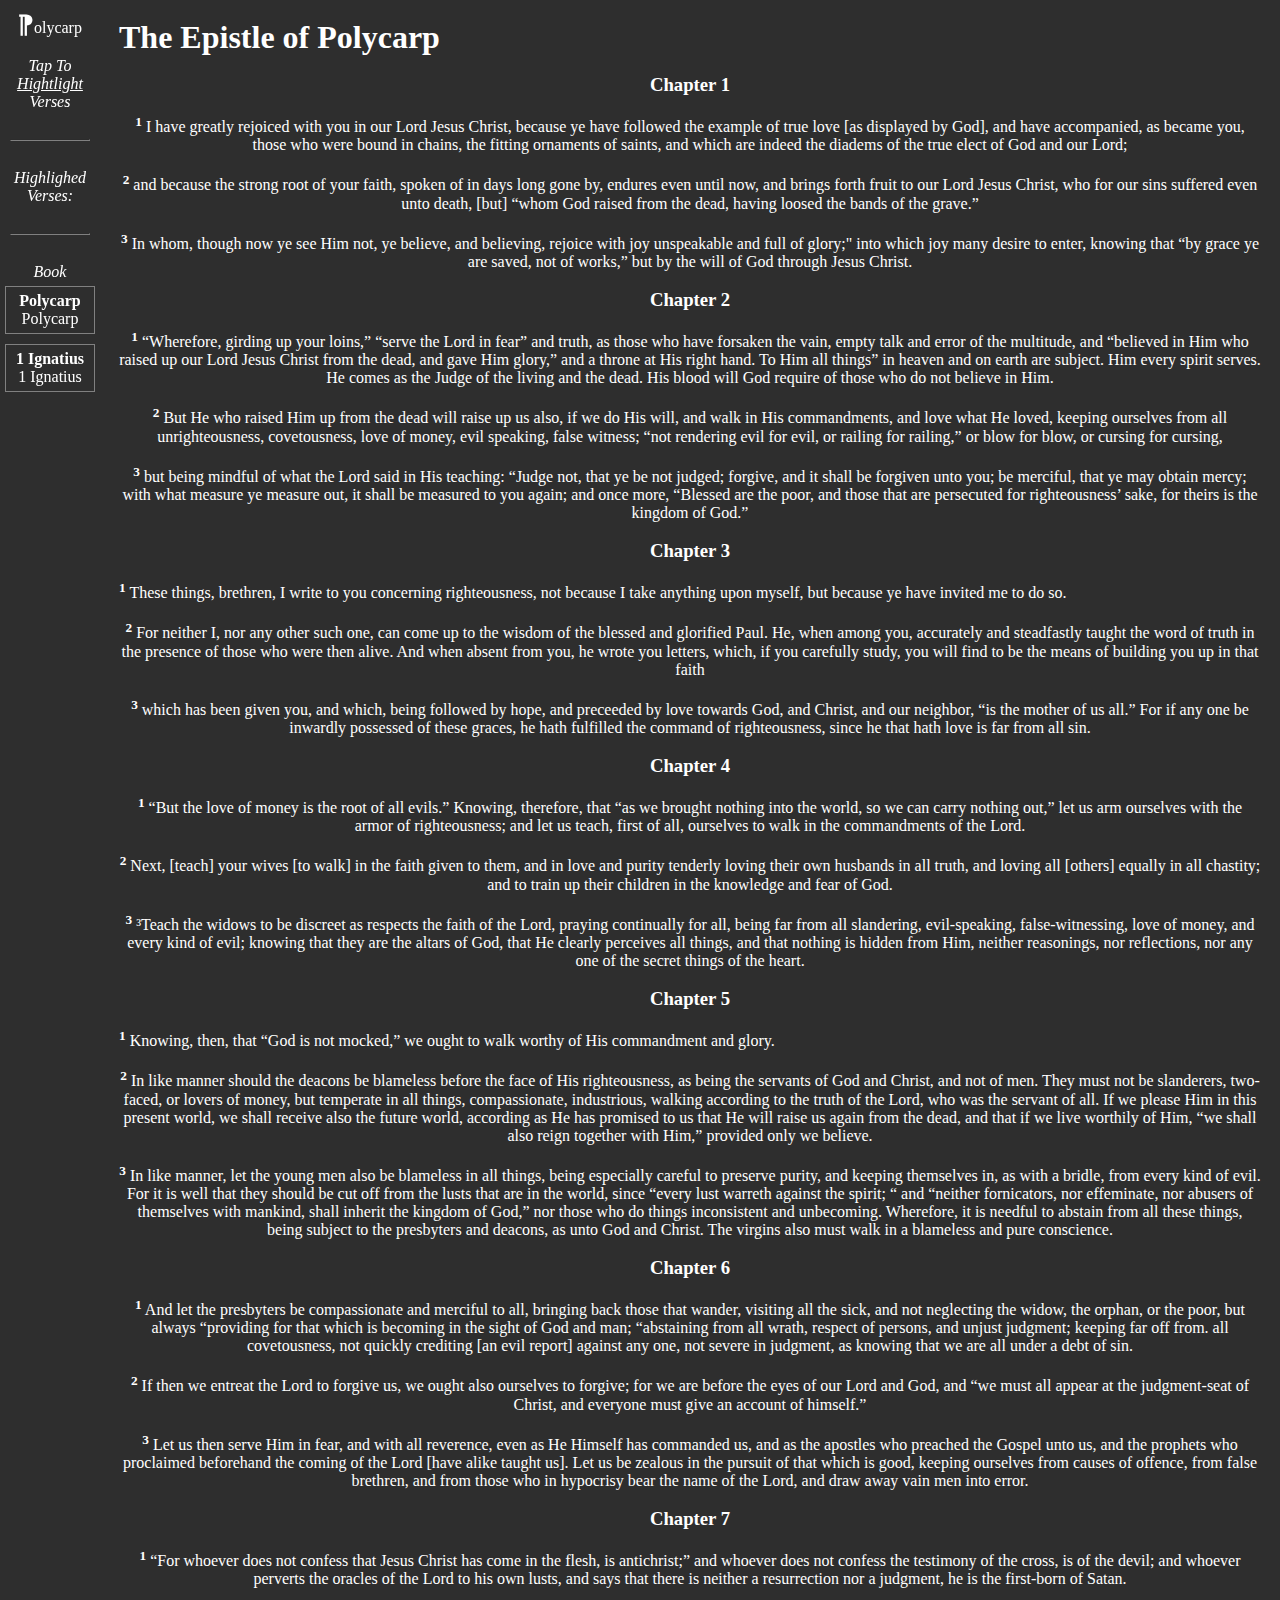
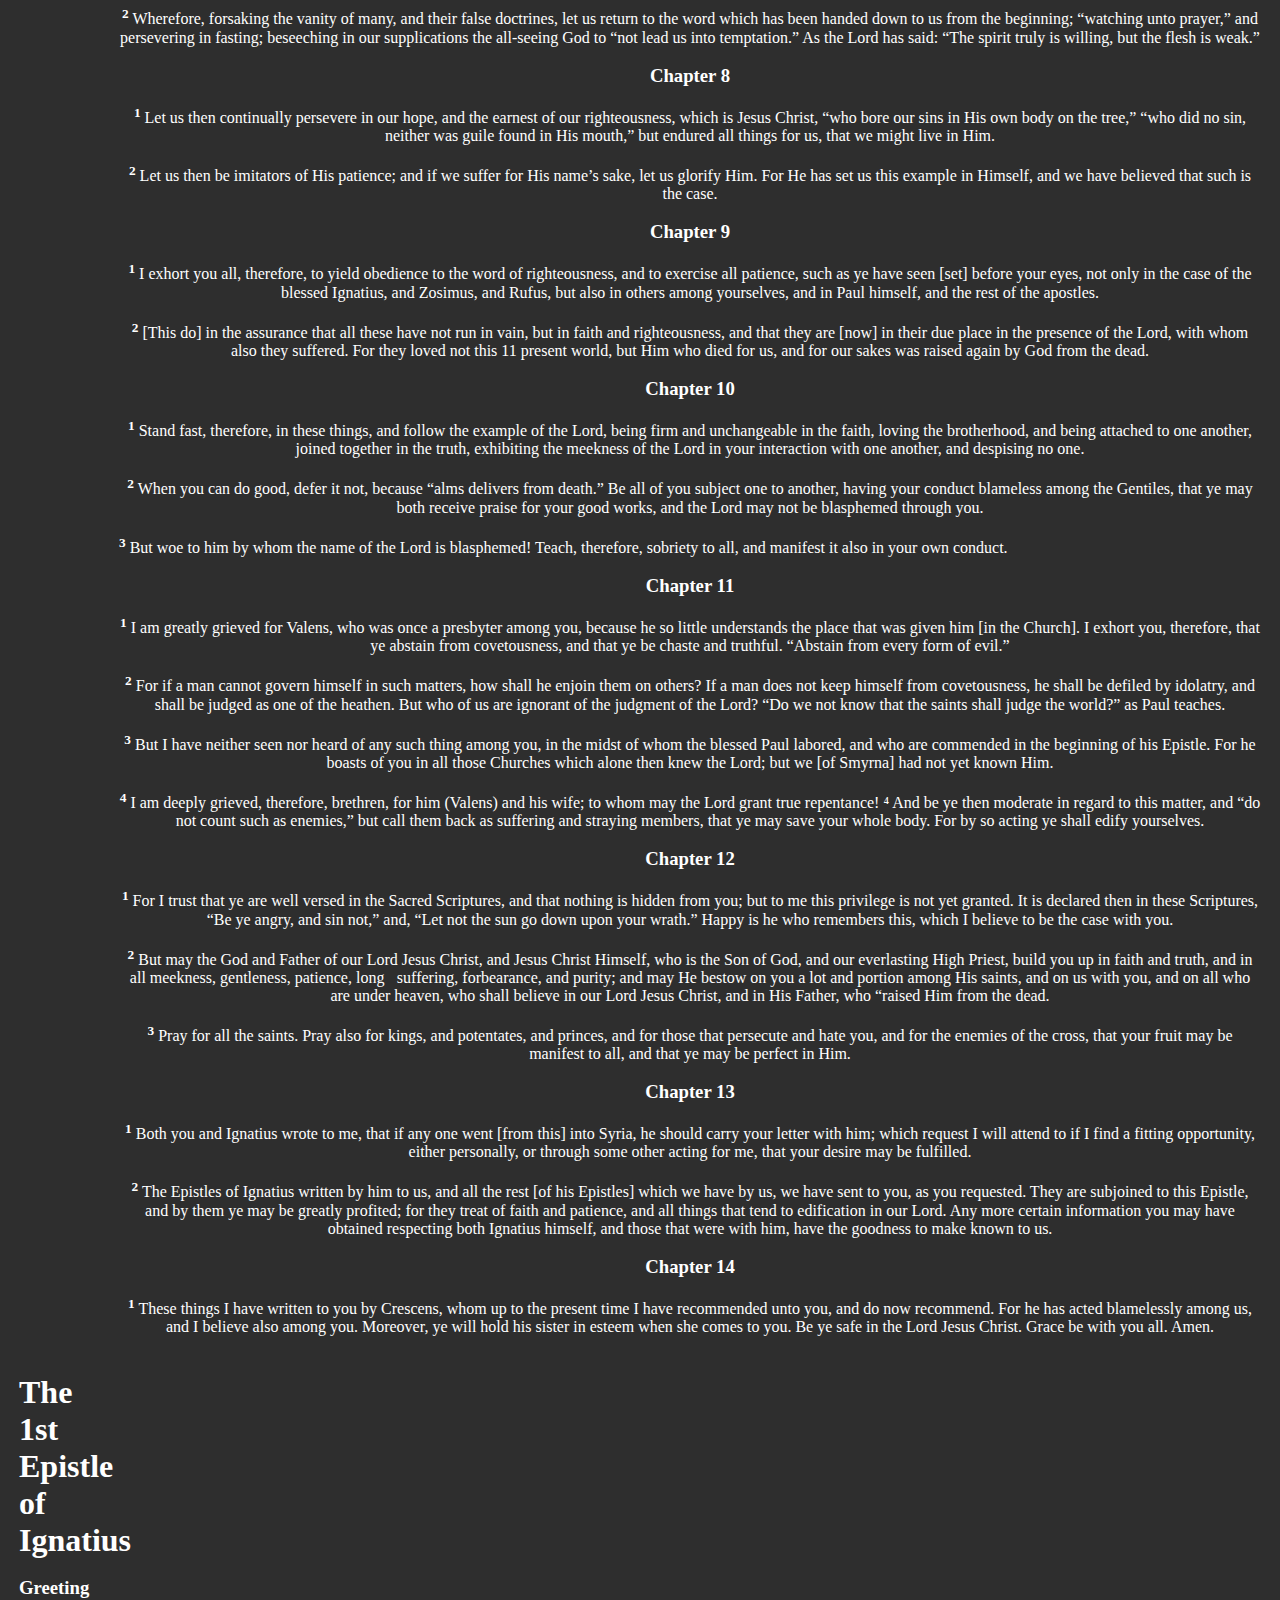
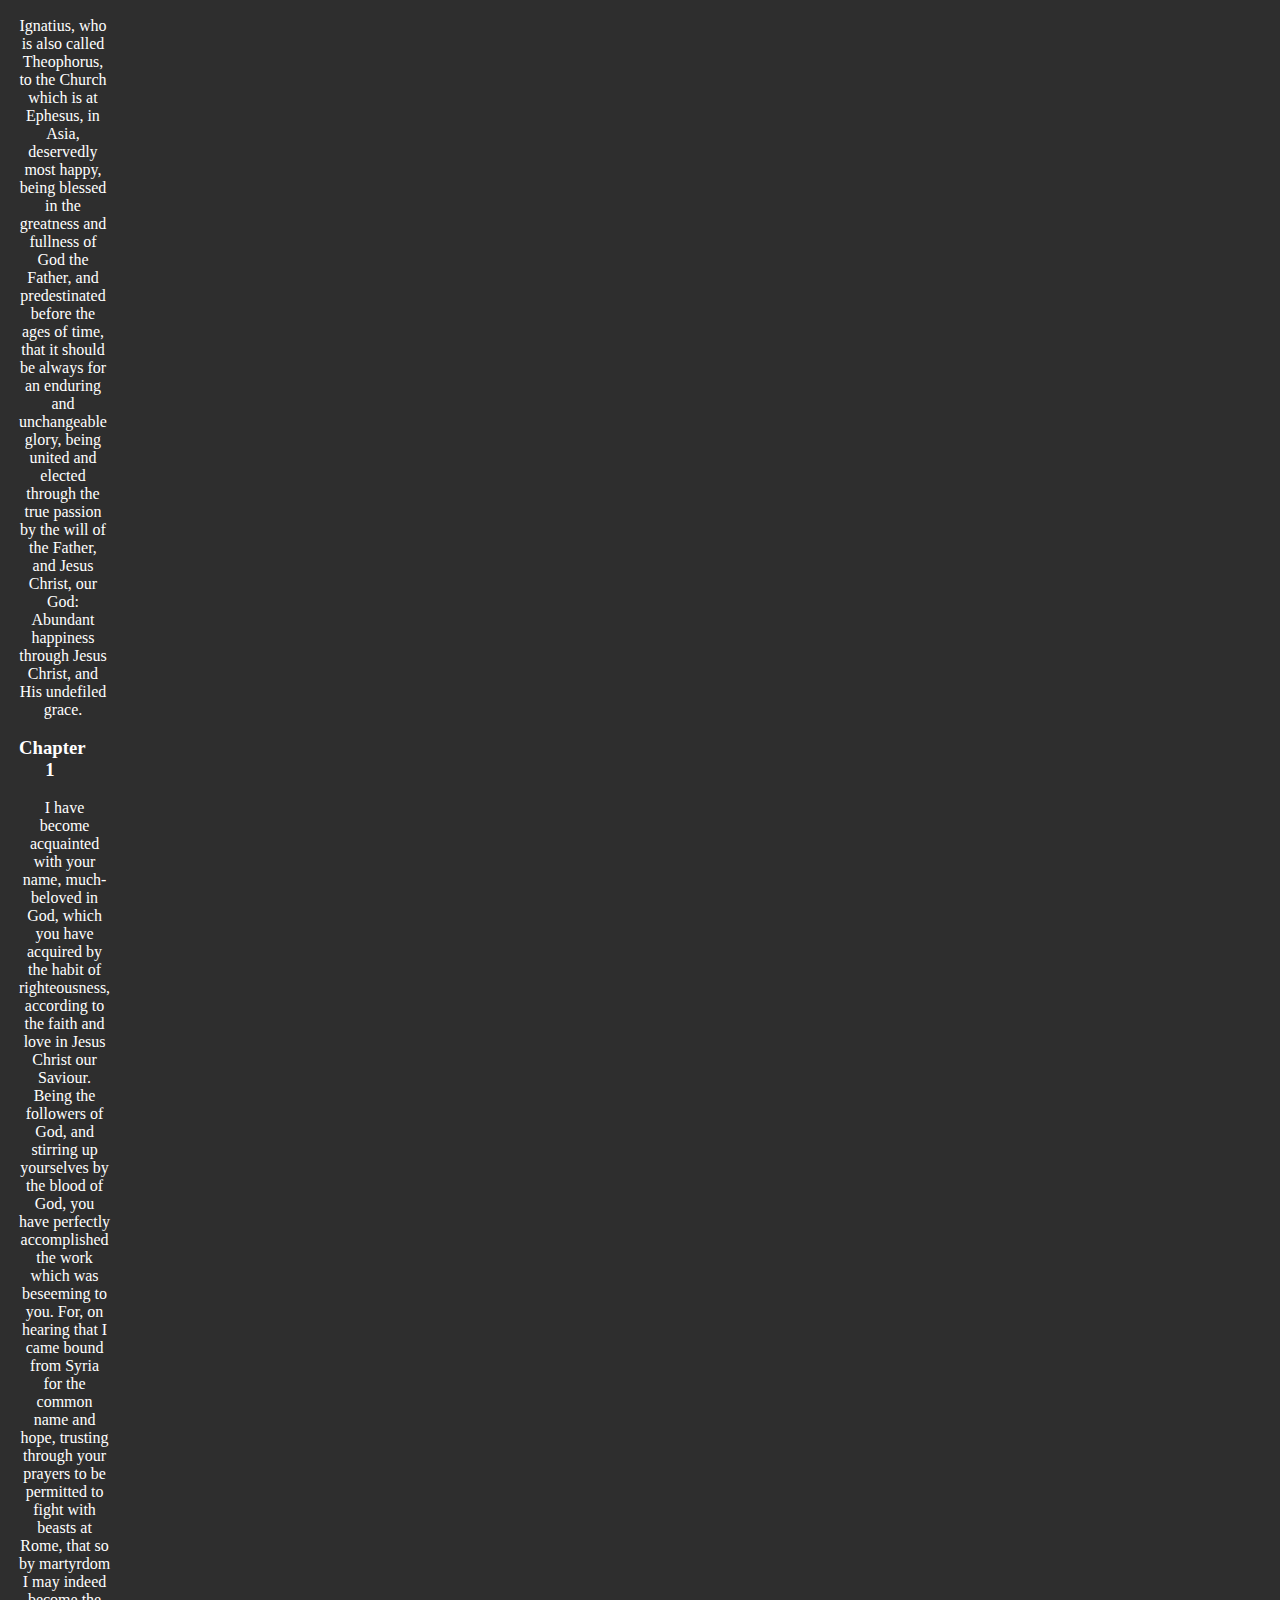
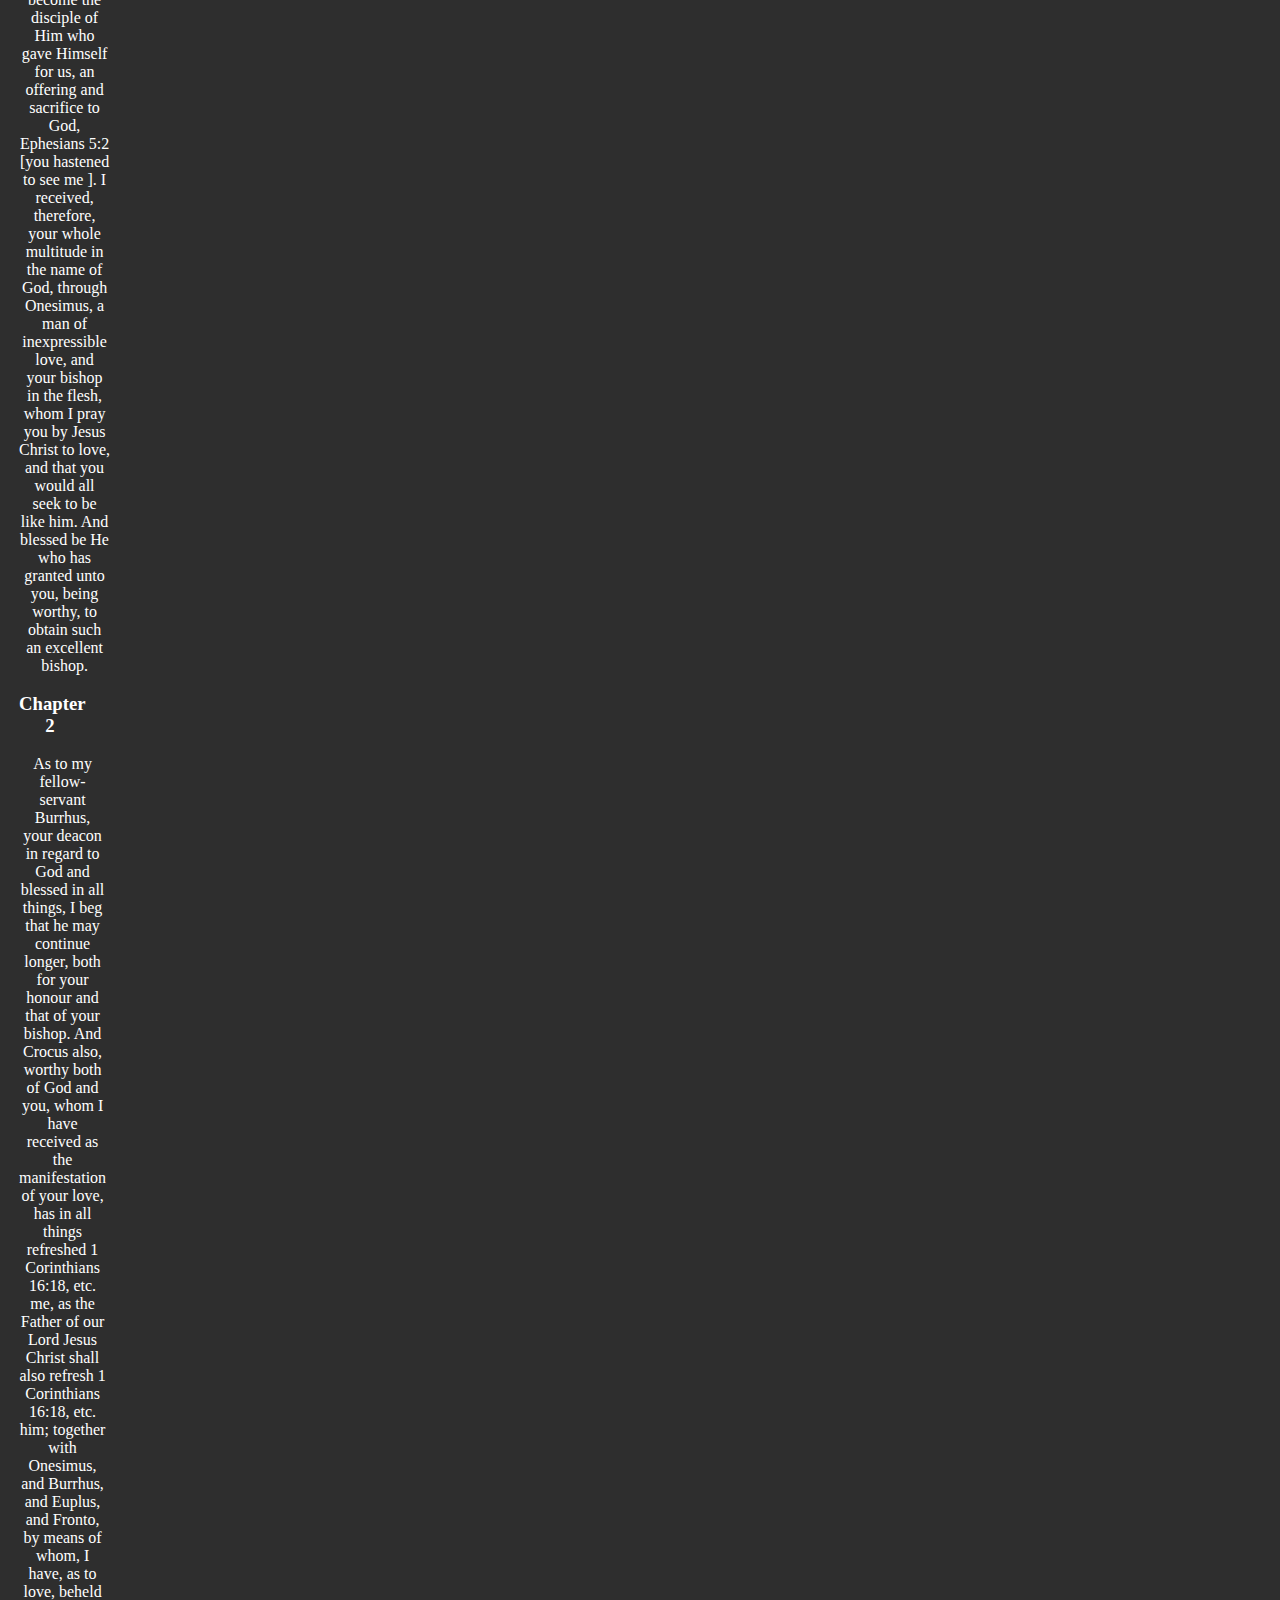
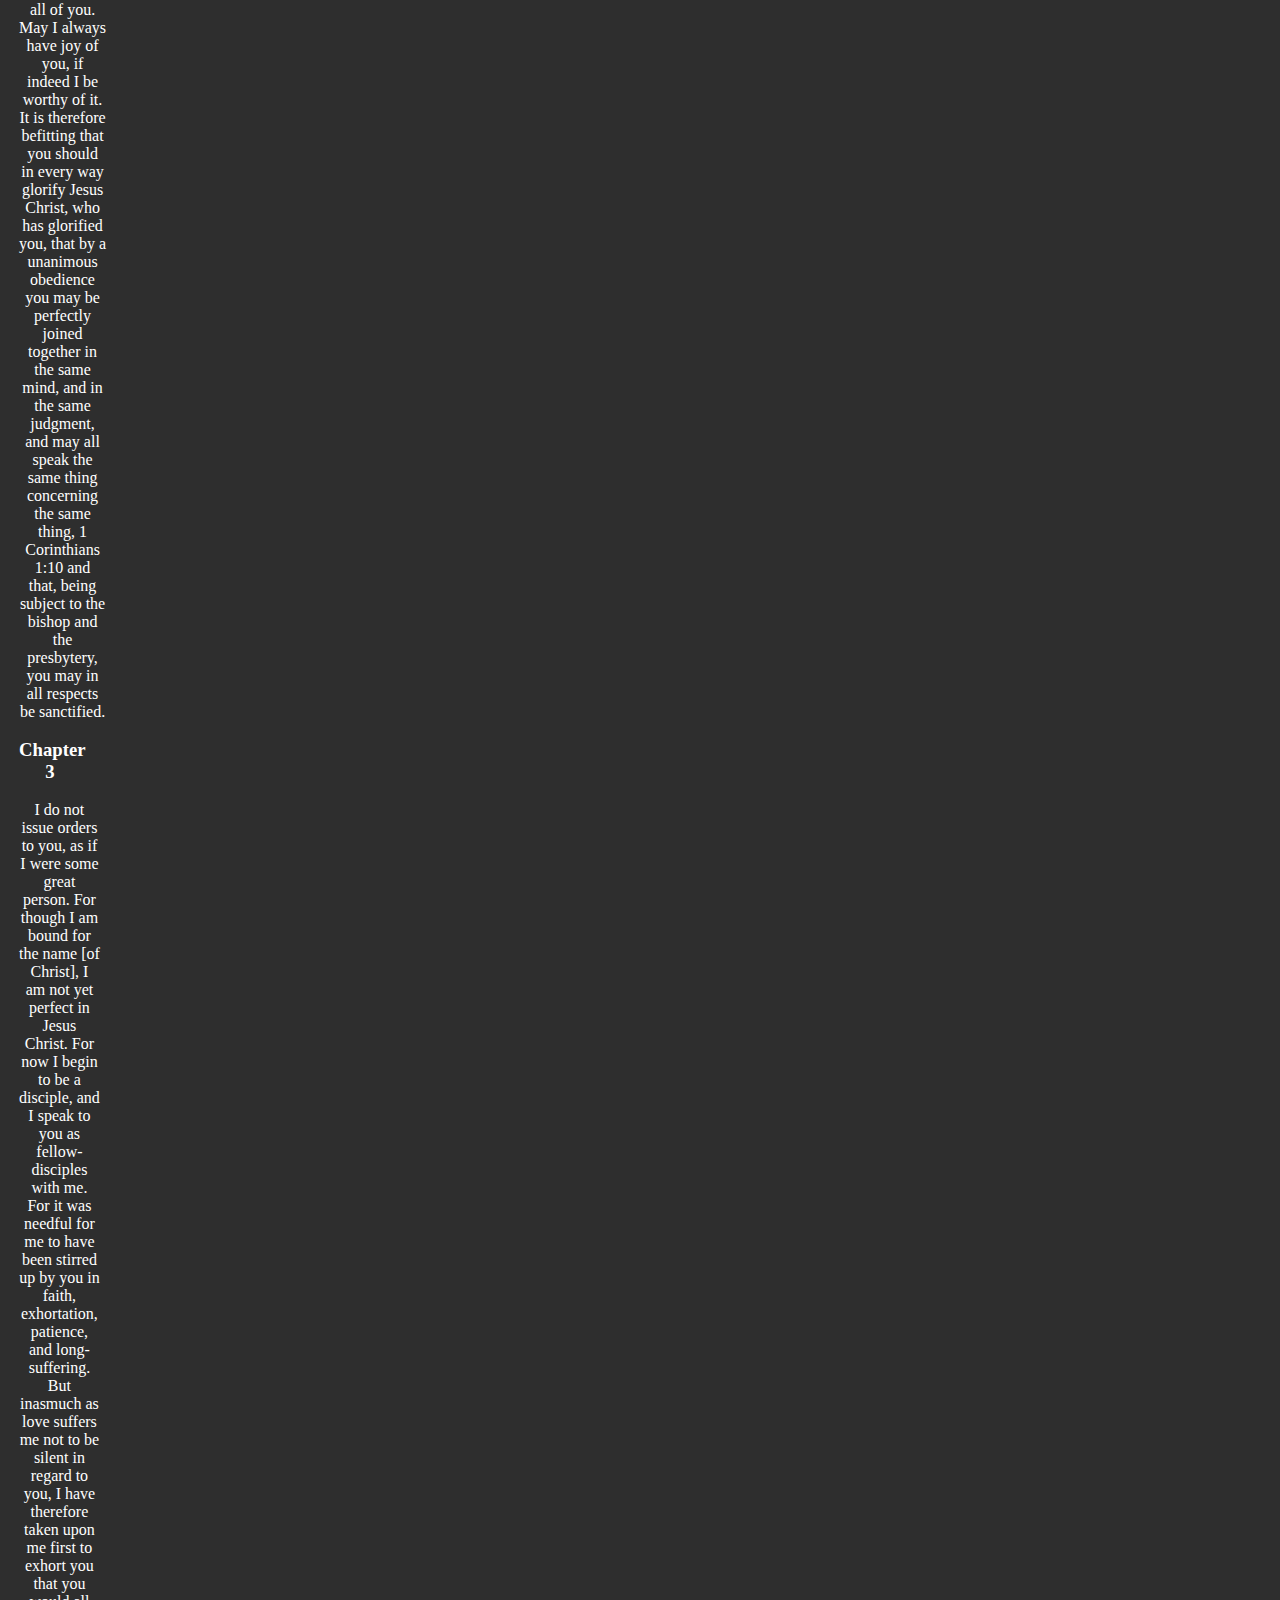
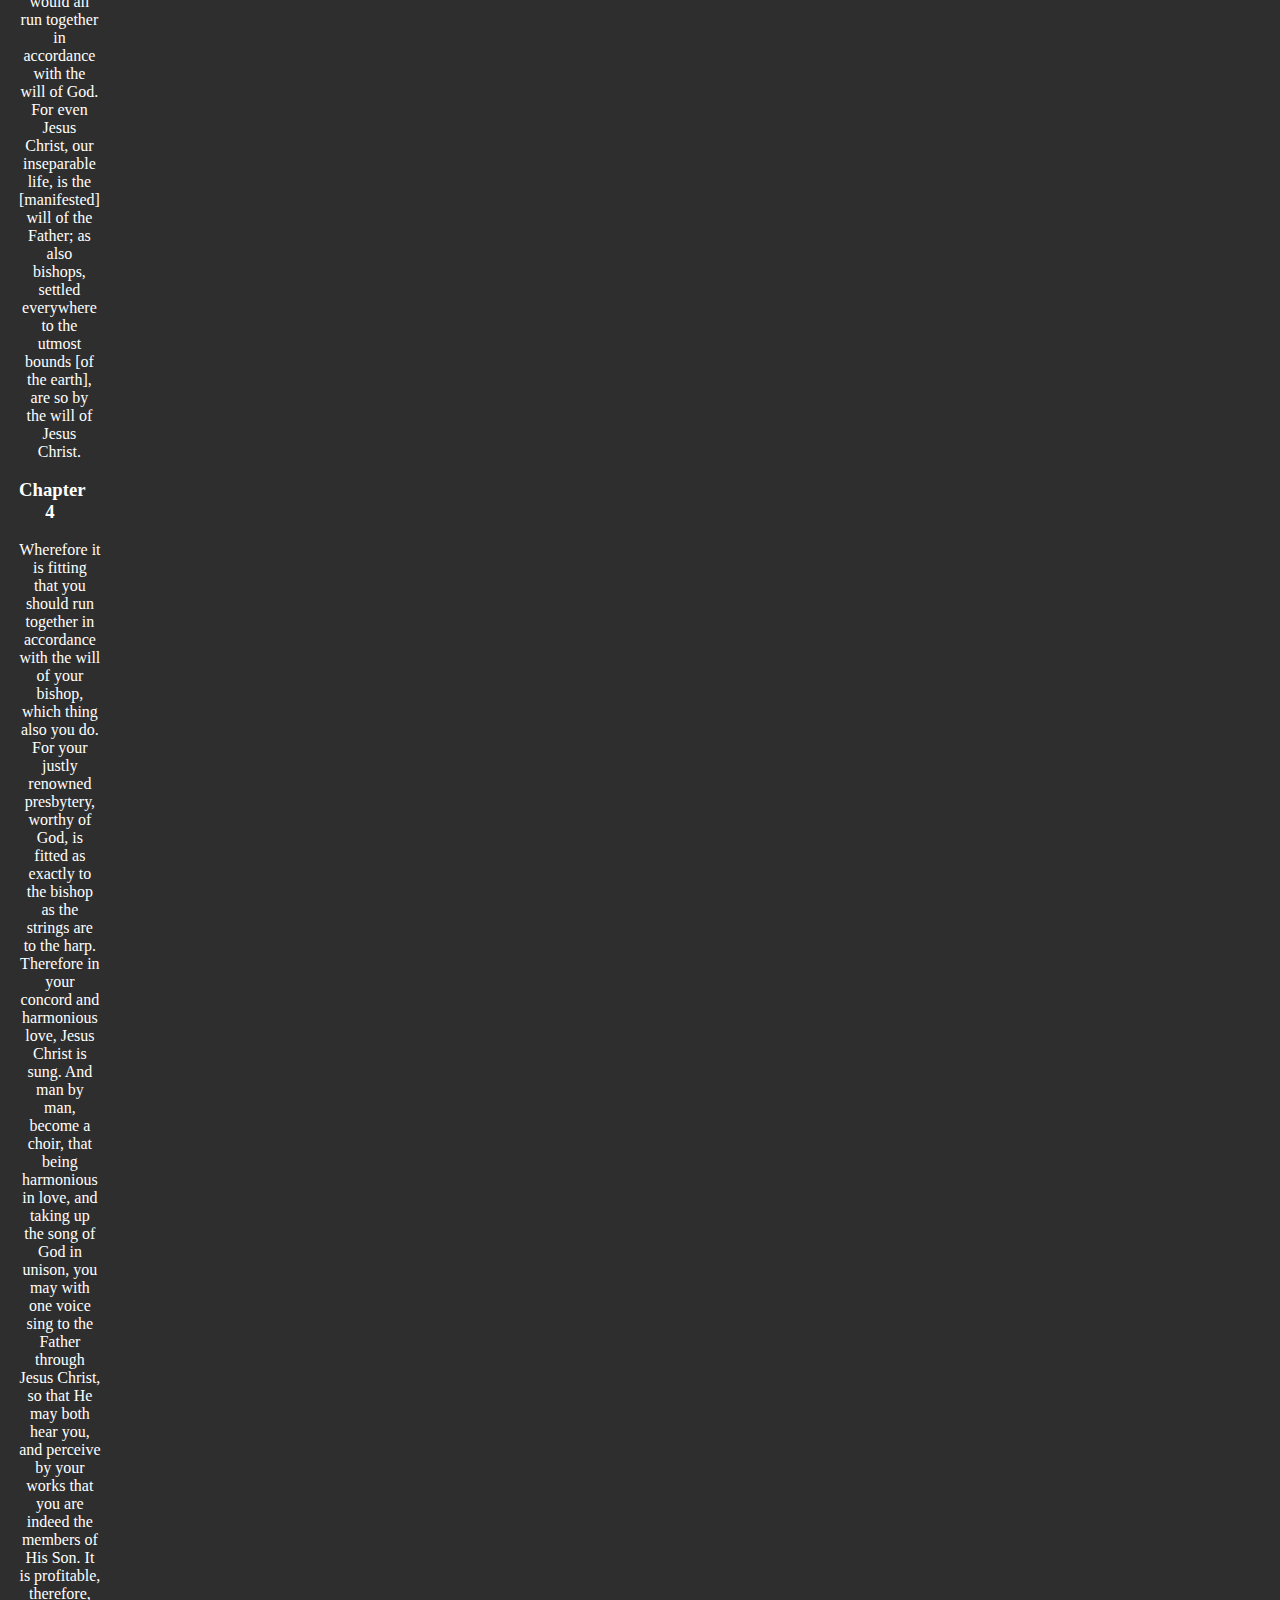
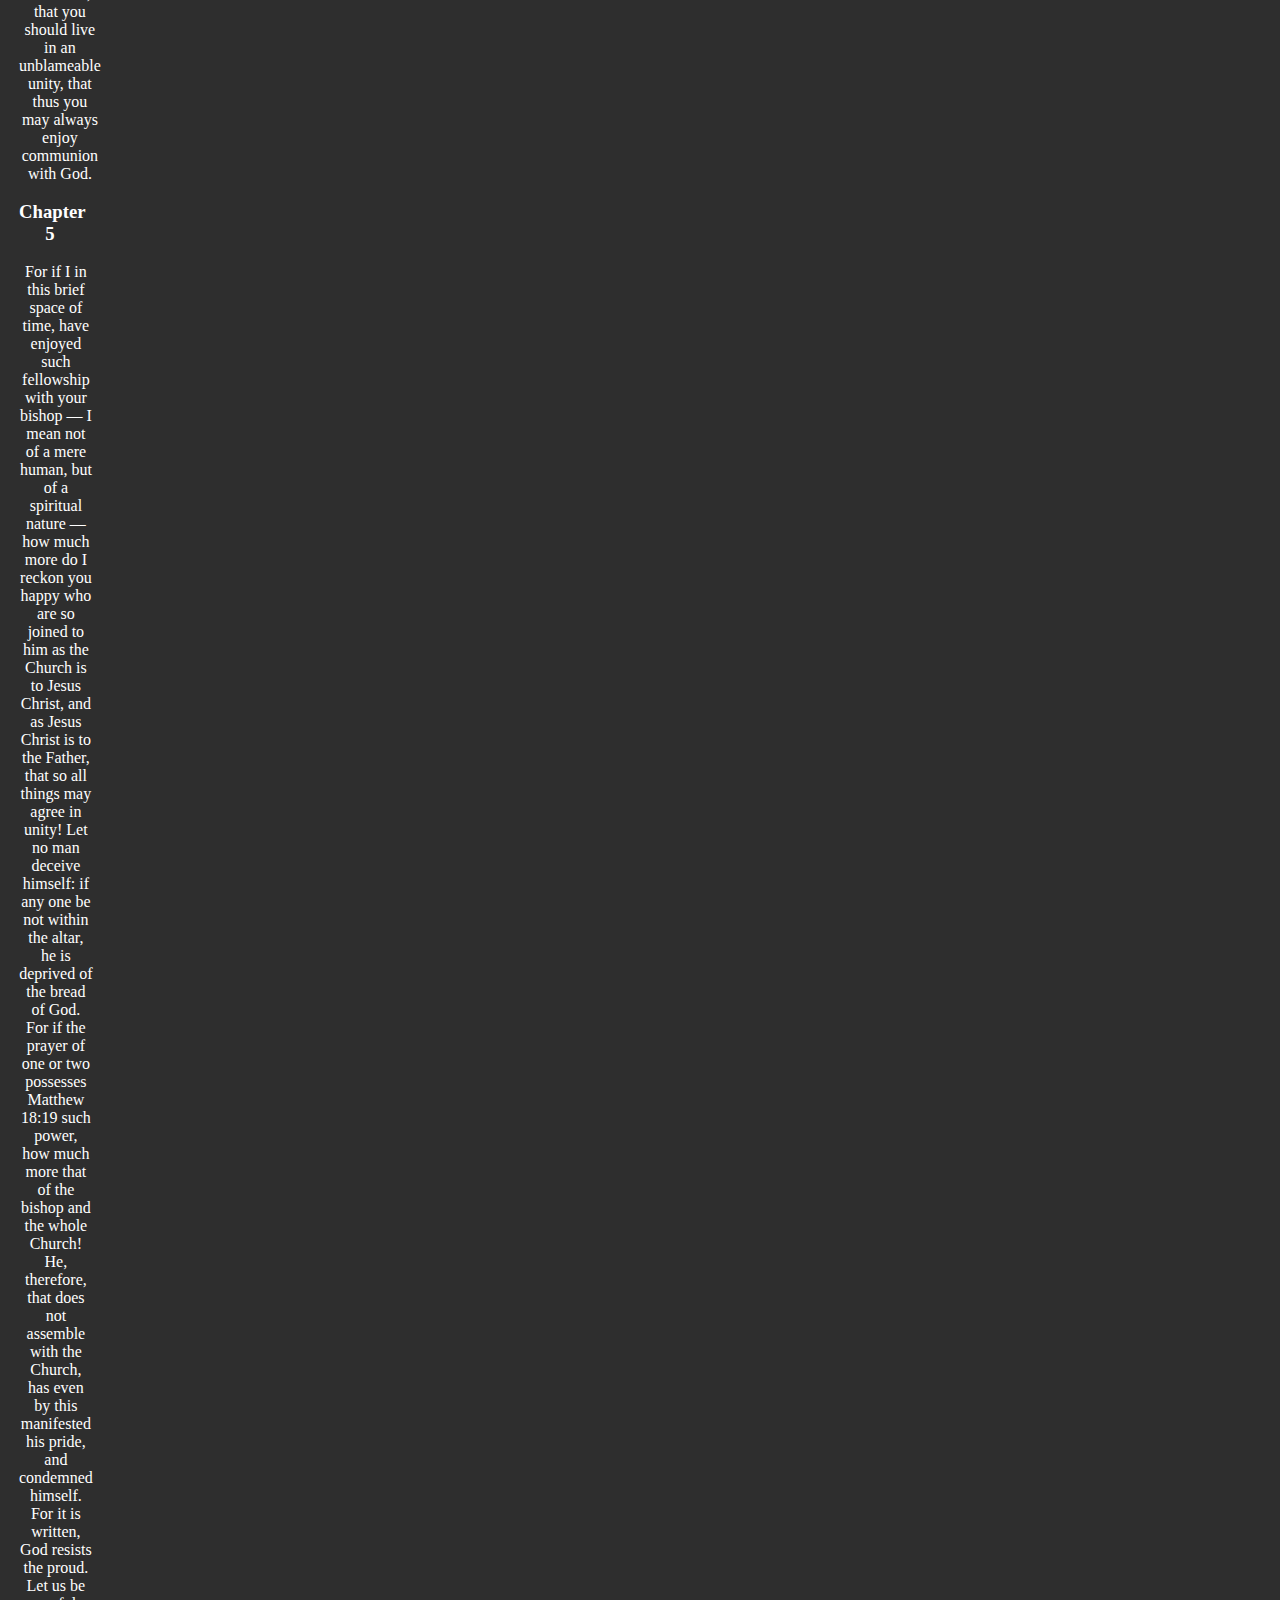
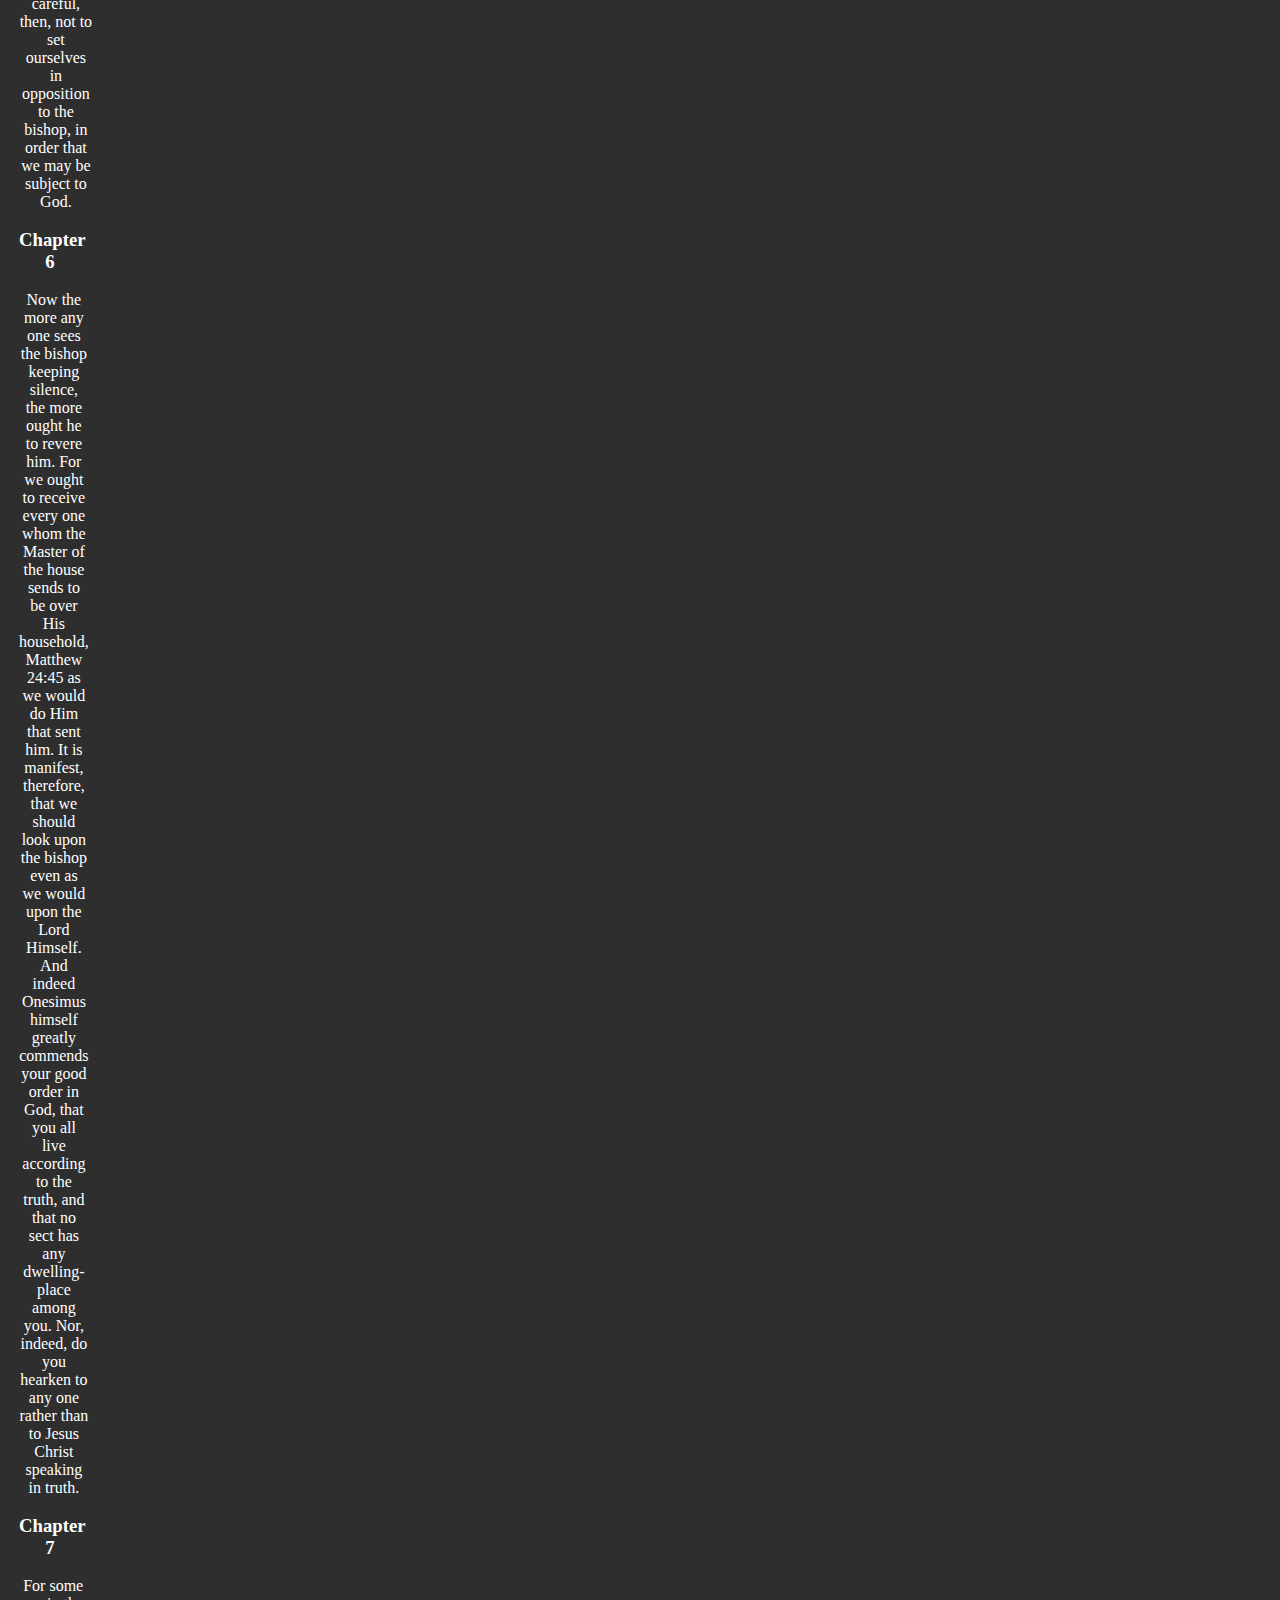
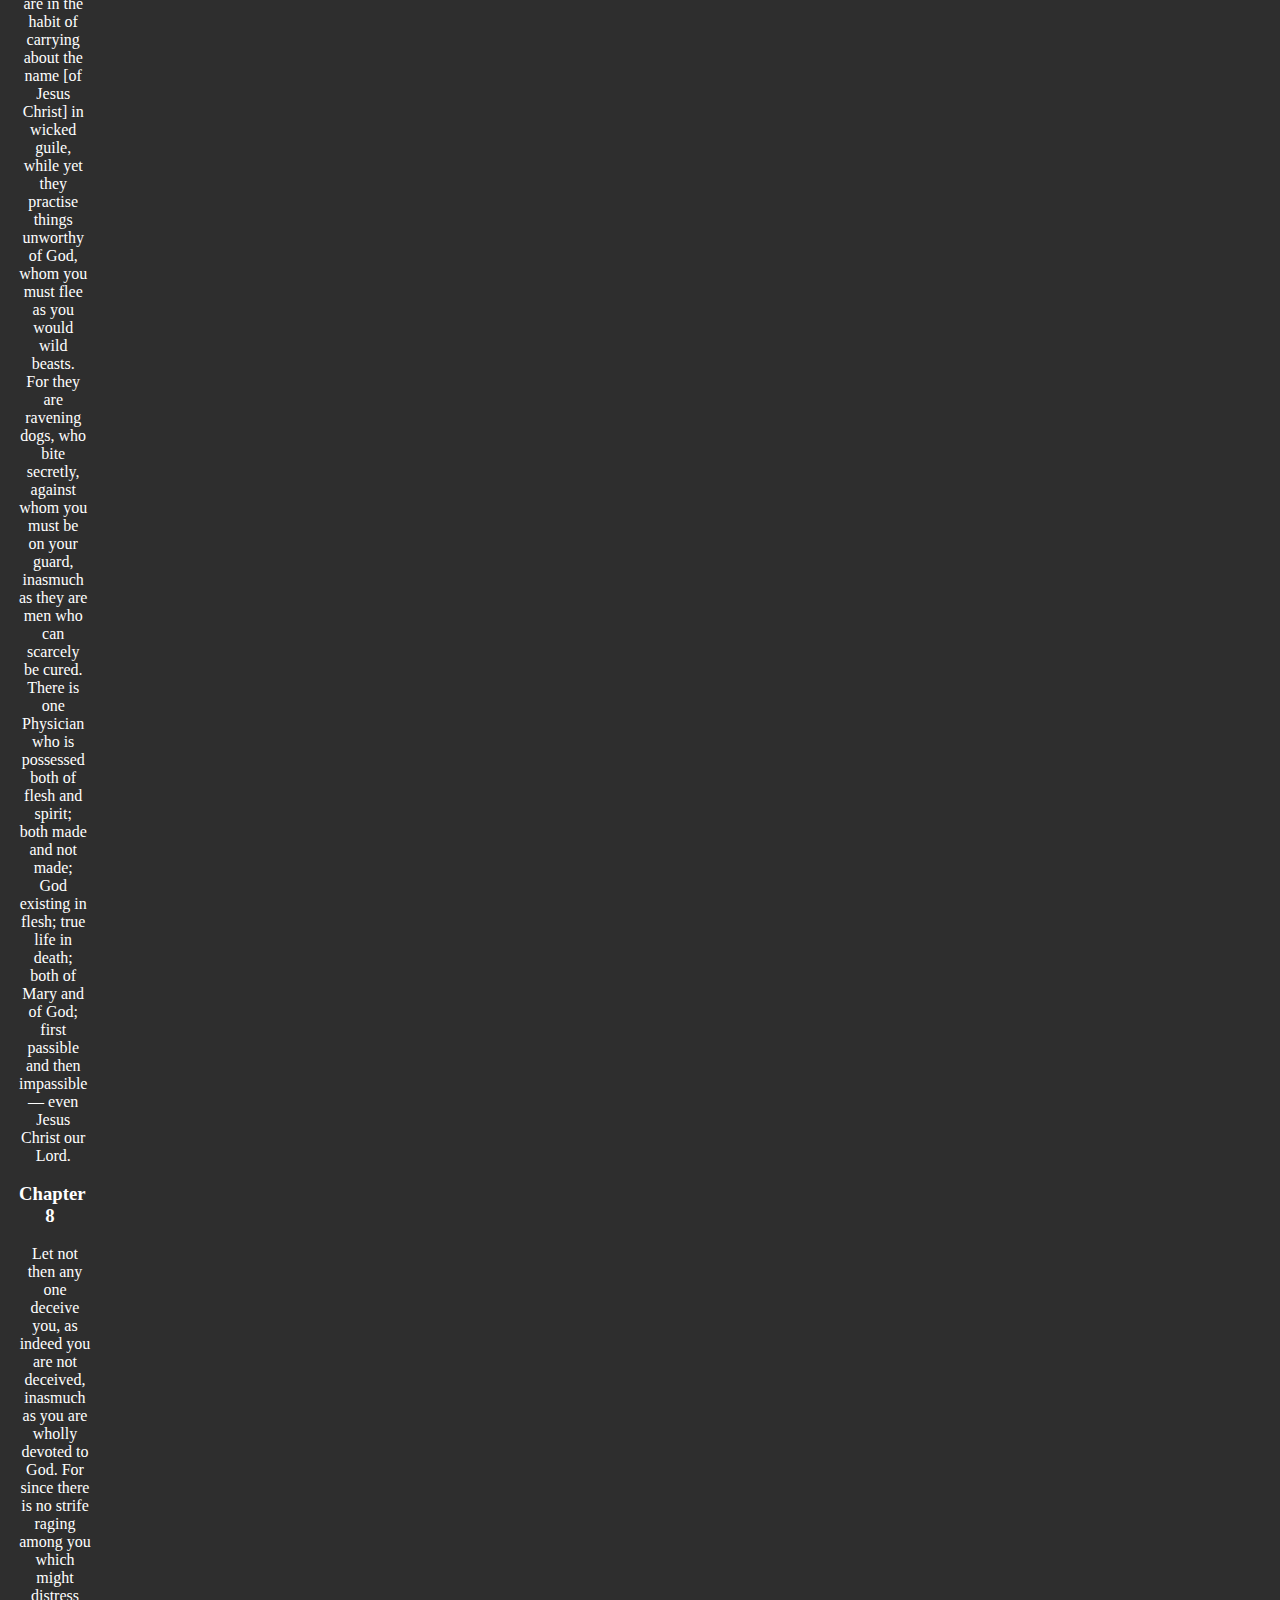
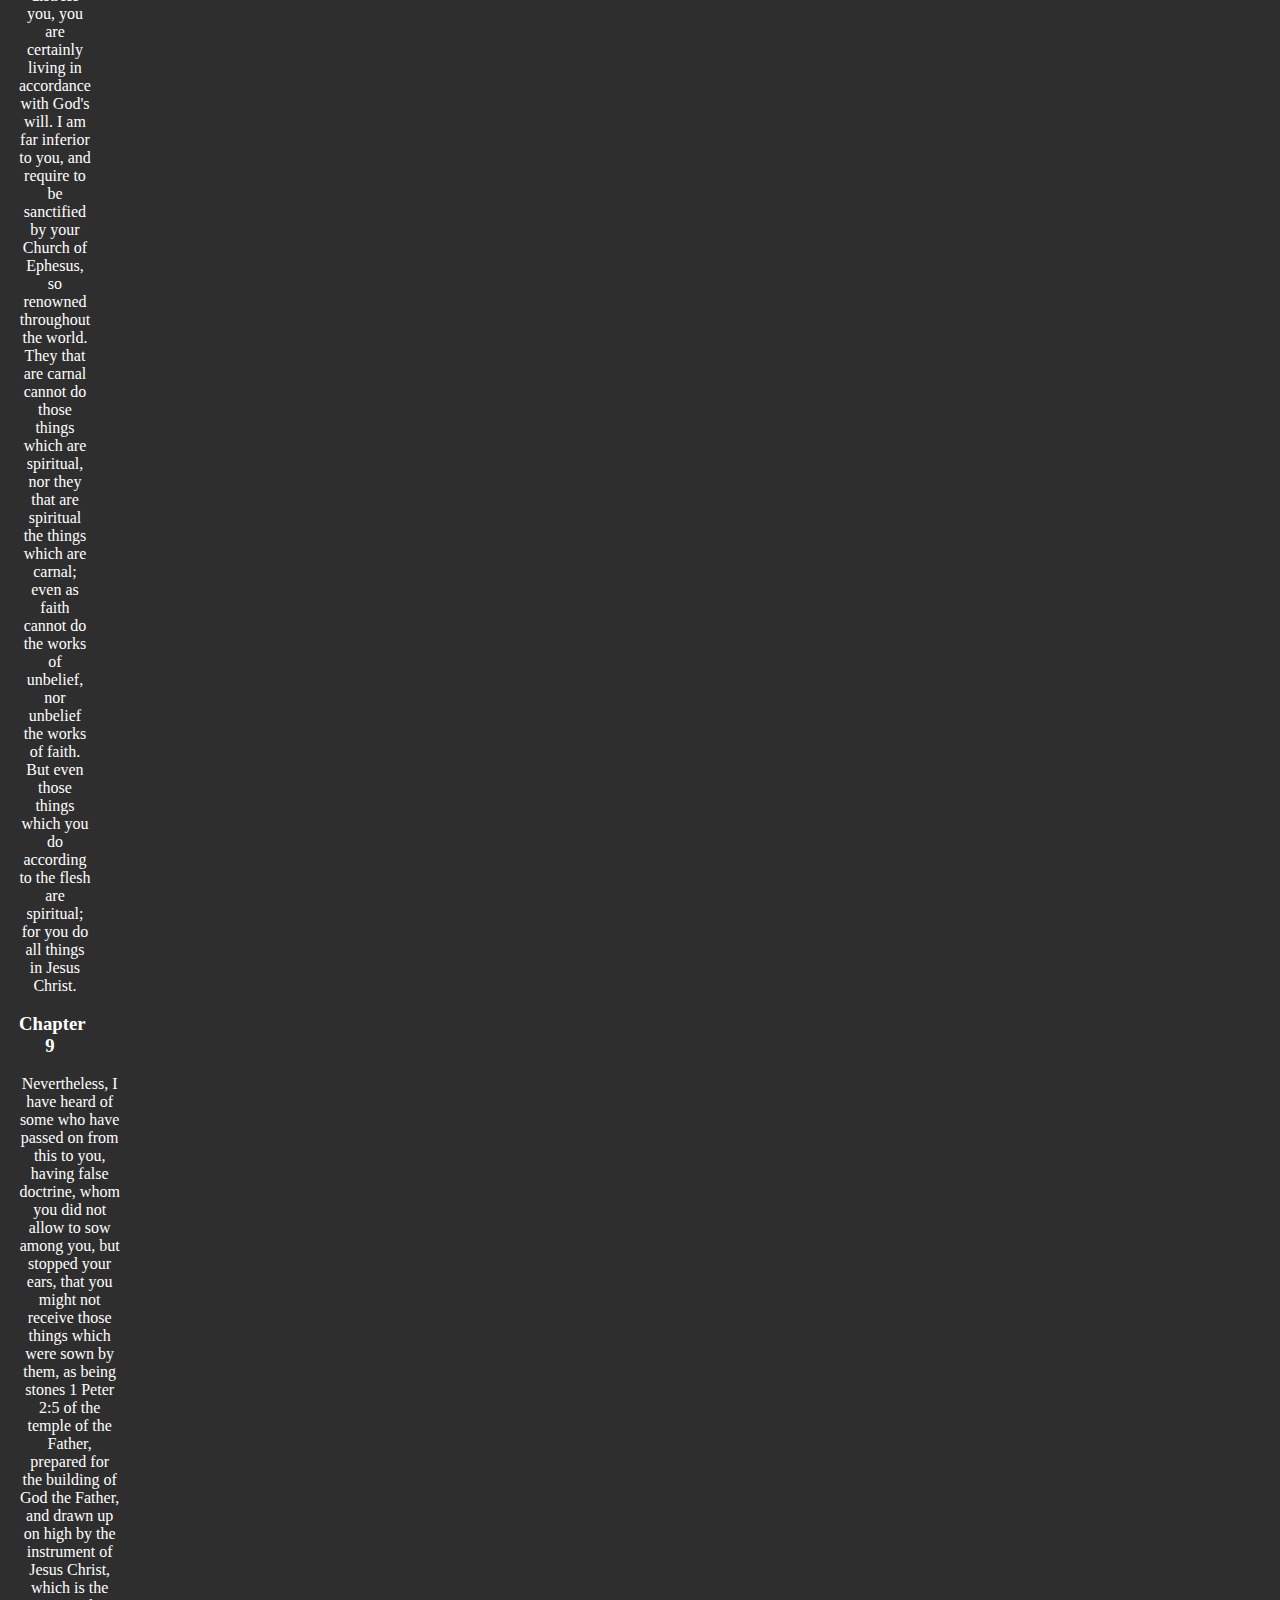
<file: old/index.html>
<!DOCTYPE html>
<html lang="en">
<head>
    <meta charset="UTF-8">
    <meta name="viewport" content="width=device-width, initial-scale=1.0">
    <title>Polycarp</title>
    <link rel="stylesheet" href="newpoly.css">
    <link rel="shortcut icon" href="https://guyotjs.github.io/duckclear.png" type="image/x-icon">
    <meta name="apple-mobile-web-app-capable" content="yes"/>
    <link rel="apple-touch-icon" href="https://classicmc-studios.github.io/guyot/duck.png">
    <script src="newpoly.js"></script>
</head>
<body data='{"show":true}'>
    <div class="container" id="computer">

        <div class="bar">
        <div class="fixed">
        <span class="⁋">⁋</span>olycarp 
        <br/><br/>
        <em>Tap To <br/><u>Hightlight</u><br/> Verses</em><br/><br/>

        <hr/><br/>

        <em>Highlighed Verses:</em>

        <!-- DEBUG FOR HIGHTLIGHTS -->
        <p id="arr" style="opacity: 1;"></p><br/>
        <p id="cook" style="opacity: 0;position:fixed;top:0;left:0;"></p>
        <!-- END DEBUG-->

        <hr/><br/>

        <em>Book</em><br/>
        <button onclick='$("show = toggle(show);")' class="lay">
            <b if="show">Polycarp</b>
            <span if="!show">Polycarp</span>
        </button>
        <button onclick='$("show = toggle(show);")' class="lay">
            <b if="!show">1 Ignatius</b>
            <span if="show">1 Ignatius</span>
        </button>

        </div>
        </div>
        
        <div if="show" class="body">
        
        <h1>The Epistle of Polycarp</h1>
        <br/>
        <h3 align="center">Chapter 1</h3><br/>
        <p>
            <button id="1-1" onclick="underline(this);"><sup><b>1</b></sup> I have greatly rejoiced with you in our Lord Jesus Christ, because ye 
            have followed the example of true love [as displayed by God], and have 
            accompanied, as became you, those who were bound in chains, the fitting 
            ornaments of saints, and which are indeed the diadems of the true elect of 
            God and our Lord;<br/></button><br/><br/>
            <button id="1-2" onclick="underline(this);"><sup><b>2</b></sup> and because the strong root of your faith, spoken of in days long gone 
            by, endures even until now, and brings forth fruit to our Lord Jesus Christ, 
            who for our sins suffered even unto death, [but] “whom God raised from the 
            dead, having loosed the bands of the grave.”<br/></button><br/><br/>
            <button id="1-3" onclick="underline(this);"><sup><b>3</b></sup> In whom, though now ye see Him not, ye believe, and believing, 
            rejoice with joy unspeakable and full of glory;" into which joy many desire
            to enter, knowing that “by grace ye are saved, not of works,” but by the will 
            of God through Jesus Christ.<br/></button><br/><br/>
        </p>
        <h3 align="center">Chapter 2</h3><br/>
        <p>
            <button id="2-1" onclick="underline(this);"><sup><b>1</b></sup> “Wherefore, girding up your loins,” “serve the Lord in fear” and truth, 
            as those who have forsaken the vain, empty talk and error of the multitude, 
            and “believed in Him who raised up our Lord Jesus Christ from the dead, 
            and gave Him glory,” and a throne at His right hand. To Him all things” in 
            heaven and on earth are subject. Him every spirit serves. He comes as the 
            Judge of the living and the dead. His blood will God require of those who 
            do not believe in Him.<br/></button><br/><br/>
            <button id="2-2" onclick="underline(this);"><sup><b>2</b></sup> But He who raised Him up from the dead will raise up us also, if we do 
            His will, and walk in His commandments, and love what He loved, keeping 
            ourselves from all unrighteousness, covetousness, love of money, evil 
            speaking, false witness; “not rendering evil for evil, or railing for railing,” or 
            blow for blow, or cursing for cursing,<br/></button><br/><br/>
            <button id="2-3" onclick="underline(this);"><sup><b>3</b></sup> but being mindful of what the Lord said in His teaching: “Judge not, 
            that ye be not judged; forgive, and it shall be forgiven unto you; be merciful, 
            that ye may obtain mercy; with what measure ye measure out, it shall be 
            measured to you again; and once more, “Blessed are the poor, and those that 
            are persecuted for righteousness’ sake, for theirs is the kingdom of God.”<br/></button>
        </p><br/>
        <h3 align="center">Chapter 3</h3><br/>
        <p>
            <button onclick="underline(this);" id="3-1"><sup><b>1</b></sup> These things, brethren, I write to you concerning righteousness, not 
            because I take anything upon myself, but because ye have invited me to do 
            so.<br/></button><br/><br/>
            <button onclick="underline(this);" id="3-2"><sup><b>2</b></sup> For neither I, nor any other such one, can come up to the wisdom of the 
            blessed and glorified Paul. He, when among you, accurately and steadfastly 
            taught the word of truth in the presence of those who were then alive. And 
            when absent from you, he wrote you letters, which, if you carefully study, 
            you will find to be the means of building you up in that faith<br/></button><br/><br/>
            <button onclick="underline(this);" id="3-3"><sup><b>3</b></sup> which has been given you, and which, being followed by hope, and 
            preceeded by love towards God, and Christ, and our neighbor, “is the 
            mother of us all.” For if any one be inwardly possessed of these graces, he 
            hath fulfilled the command of righteousness, since he that hath love is far 
            from all sin.<br/></button><br/><br/>
        </p>
        <h3 align="center">Chapter 4</h3><br/>
        <p>
            <button onclick="underline(this);" id="4-1"><sup><b>1</b></sup> “But the love of money is the root of all evils.” Knowing, therefore, 
            that “as we brought nothing into the world, so we can carry nothing out,” 
            let us arm ourselves with the armor of righteousness; and let us teach, first 
            of all, ourselves to walk in the commandments of the Lord.<br/></button><br/><br/>
            <button onclick="underline(this);" id="4-2"><sup><b>2</b></sup> Next, [teach] your wives [to walk] in the faith given to them, and in 
            love and purity tenderly loving their own husbands in all truth, and loving 
            all [others] equally in all chastity; and to train up their children in the 
            knowledge and fear of God.<br/></button><br/><br/>
            <button onclick="underline(this);" id="4-3"> <sup><b>3</b></sup> ³Teach the widows to be discreet as respects the faith of the Lord, 
            praying continually for all, being far from all slandering, evil-speaking, 
            false-witnessing, love of money, and every kind of evil; knowing that they 
            are the altars of God, that He clearly perceives all things, and that nothing is 
            hidden from Him, neither reasonings, nor reflections, nor any one of the 
            secret things of the heart.<br/></button><br/><br/>
        </p>
        <h3 align="center">Chapter 5</h3><br/>
        <p>
            <button onclick="underline(this);" id="5-1"><sup><b>1</b></sup> Knowing, then, that “God is not mocked,” we ought to walk worthy of 
            His commandment and glory.<br/></button><br/><br/>
            <button onclick="underline(this);" id="5-2"><sup><b>2</b></sup> In like manner should the deacons be blameless before the face of His 
            righteousness, as being the servants of God and Christ, and not of men. 
            They must not be slanderers, two-faced, or lovers of money, but temperate 
            in all things, compassionate, industrious, walking according to the truth of 
            the Lord, who was the servant of all. If we please Him in this present world, 
            we shall receive also the future world, according as He has promised to us 
            that He will raise us again from the dead, and that if we live worthily of Him, 
            “we shall also reign together with Him,” provided only we believe.<br/></button><br/><br/>
            <button onclick="underline(this);" id="5-3"><sup><b>3</b></sup> In like manner, let the young men also be blameless in all things, being 
            especially careful to preserve purity, and keeping themselves in, as with a 
            bridle, from every kind of evil. For it is well that they should be cut off from 
            the lusts that are in the world, since “every lust warreth against the spirit; 
            “ and “neither fornicators, nor effeminate, nor abusers of themselves with 
            mankind, shall inherit the kingdom of God,” nor those who do things 
            inconsistent and unbecoming. Wherefore, it is needful to abstain from all 
            these things, being subject to the presbyters and deacons, as unto God and 
            Christ. The virgins also must walk in a blameless and pure conscience.<br/></button><br/><br/>
        </p>
        <h3 align="center">Chapter 6</h3><br/>
        <p>
            <button onclick="underline(this);" id="6-1"><sup><b>1</b></sup> And let the presbyters be compassionate and merciful to all, bringing 
            back those that wander, visiting all the sick, and not neglecting the widow, 
            the orphan, or the poor, but always “providing for that which is becoming in 
            the sight of God and man; “abstaining from all wrath, respect of persons, 
            and unjust judgment; keeping far off from. all covetousness, not quickly 
            crediting [an evil report] against any one, not severe in judgment, as 
            knowing that we are all under a debt of sin.<br/></button><br/><br/>
            <button onclick="underline(this);" id="6-2"><sup><b>2</b></sup> If then we entreat the Lord to forgive us, we ought also ourselves to 
            forgive; for we are before the eyes of our Lord and God, and “we must all 
            appear at the judgment-seat of Christ, and everyone must give an account of 
            himself.”<br/></button><br/><br/>
            <button onclick="underline(this);" id="6-3"><sup><b>3</b></sup> Let us then serve Him in fear, and with all reverence, even as He 
            Himself has commanded us, and as the apostles who preached the Gospel 
            unto us, and the prophets who proclaimed beforehand the coming of the 
            Lord [have alike taught us]. Let us be zealous in the pursuit of that which is 
            good, keeping ourselves from causes of offence, from false brethren, and 
            from those who in hypocrisy bear the name of the Lord, and draw away vain 
            men into error.<br/></button><br/><br/>
        </p>
        <h3 align="center">Chapter 7</h3><br/>
        <p>
            <button onclick="underline(this);" id="7-1"><sup><b>1</b></sup> “For whoever does not confess that Jesus Christ has come in the flesh, 
            is antichrist;” and whoever does not confess the testimony of the cross, is of 
            the devil; and whoever perverts the oracles of the Lord to his own lusts, and 
            says that there is neither a resurrection nor a judgment, he is the first-born of 
            Satan.<br/></button><br/><br/>
            <button onclick="underline(this);" id="7-2"><sup><b>2</b></sup> Wherefore, forsaking the vanity of many, and their false doctrines, let 
            us return to the word which has been handed down to us from the beginning; 
            “watching unto prayer,” and persevering in fasting; beseeching in our 
            supplications the all-seeing God to “not lead us into temptation.” As the 
            Lord has said: “The spirit truly is willing, but the flesh is weak.”<br/></button><br/><br/>
        </p>
        <h3 align="center">Chapter 8</h3><br/>
        <p>
            <button onclick="underline(this);" id="8-1"><sup><b>1</b></sup> Let us then continually persevere in our hope, and the earnest of our 
            righteousness, which is Jesus Christ, “who bore our sins in His own body on 
            the tree,” “who did no sin, neither was guile found in His mouth,” but 
            endured all things for us, that we might live in Him.<br/></button><br/><br/>
            <button onclick="underline(this);" id="8-2"><sup><b>2</b></sup> Let us then be imitators of His patience; and if we suffer for His 
            name’s sake, let us glorify Him. For He has set us this example in Himself, 
            and we have believed that such is the case.<br/></button><br/><br/>
        </p>
        <h3 align="center">Chapter 9</h3><br/>
        <p>
            <button onclick="underline(this);" id="9-1"><sup><b>1</b></sup> I exhort you all, therefore, to yield obedience to the word of 
                righteousness, and to exercise all patience, such as ye have seen [set] before 
                your eyes, not only in the case of the blessed Ignatius, and Zosimus, and 
                Rufus, but also in others among yourselves, and in Paul himself, and the rest 
                of the apostles.<br/></button><br/><br/>
                <button onclick="underline(this);" id="9-2"><sup><b>2</b></sup> [This do] in the assurance that all these have not run in vain, but in 
                faith and righteousness, and that they are [now] in their due place in the 
                presence of the Lord, with whom also they suffered. For they loved not this 
                11
                present world, but Him who died for us, and for our sakes was raised again 
                by God from the dead.<br/></button><br/><br/>
        </p>
        <h3 align="center">Chapter 10</h3><br/>
        <p>
            <button onclick="underline(this);" id="10-1"><sup><b>1</b></sup> Stand fast, therefore, in these things, and follow the example of the 
                Lord, being firm and unchangeable in the faith, loving the brotherhood, and 
                being attached to one another, joined together in the truth, exhibiting the 
                meekness of the Lord in your interaction with one another, and despising no 
                one.<br/></button><br/><br/>
                <button onclick="underline(this);" id="10-2"><sup><b>2</b></sup> When you can do good, defer it not, because “alms delivers from 
                death.” Be all of you subject one to another, having your conduct blameless 
                among the Gentiles, that ye may both receive praise for your good works, 
                and the Lord may not be blasphemed through you.<br/></button><br/><br/>
                <button onclick="underline(this);" id="10-3"><sup><b>3</b></sup> But woe to him by whom the name of the Lord is blasphemed! Teach, 
                therefore, sobriety to all, and manifest it also in your own conduct.<br/></button><br/><br/>
        </p>
        <h3 align="center">Chapter 11</h3><br/>
        <p>
            <button onclick="underline(this);" id="11-1"><sup><b>1</b></sup> I am greatly grieved for Valens, who was once a presbyter among you, 
                because he so little understands the place that was given him [in the Church]. 
                I exhort you, therefore, that ye abstain from covetousness, and that ye be 
                chaste and truthful. “Abstain from every form of evil.”<br/></button><br/><br/>
                <button onclick="underline(this);" id="11-2"><sup><b>2</b></sup> For if a man cannot govern himself in such matters, how shall he 
                enjoin them on others? If a man does not keep himself from covetousness, 
                he shall be defiled by idolatry, and shall be judged as one of the heathen. 
                But who of us are ignorant of the judgment of the Lord? “Do we not know 
                that the saints shall judge the world?” as Paul teaches.<br/></button><br/><br/>
                <button onclick="underline(this);" id="11-3"><sup><b>3</b></sup> But I have neither seen nor heard of any such thing among you, in the 
                midst of whom the blessed Paul labored, and who are commended in the 
                beginning of his Epistle. For he boasts of you in all those Churches which 
                alone then knew the Lord; but we [of Smyrna] had not yet known Him.<br/></button><br/><br/>
                <button onclick="underline(this);" id="11-4"><sup><b>4</b></sup> I am deeply grieved, therefore, brethren, for him (Valens) and his wife; to 
                whom may the Lord grant true repentance! ⁴ And be ye then moderate in 
                regard to this matter, and “do not count such as enemies,” but call them back 
                as suffering and straying members, that ye may save your whole body. For 
                by so acting ye shall edify yourselves.<br/></button><br/><br/>
        </p>
        <h3 align="center">Chapter 12</h3><br/>
        <p>
            <button onclick="underline(this);" id="12-1"><sup><b>1</b></sup> For I trust that ye are well versed in the Sacred Scriptures, and that 
                nothing is hidden from you; but to me this privilege is not yet granted. It is 
                declared then in these Scriptures, “Be ye angry, and sin not,” and, “Let not 
                the sun go down upon your wrath.” Happy is he who remembers this, which 
                I believe to be the case with you.<br/></button><br/><br/>
                <button onclick="underline(this);" id="12-2"><sup><b>2</b></sup> But may the God and Father of our Lord Jesus Christ, and Jesus Christ 
                Himself, who is the Son of God, and our everlasting High Priest, build you 
                up in faith and truth, and in all meekness, gentleness, patience, long￾suffering, forbearance, and purity; and may He bestow on you a lot and 
                portion among His saints, and on us with you, and on all who are under 
                heaven, who shall believe in our Lord Jesus Christ, and in His Father, who 
                “raised Him from the dead.<br/></button><br/><br/>
                <button onclick="underline(this);" id="12-3"><sup><b>3</b></sup> Pray for all the saints. Pray also for kings, and potentates, and princes, 
                and for those that persecute and hate you, and for the enemies of the cross, 
                that your fruit may be manifest to all, and that ye may be perfect in Him.<br/></button><br/><br/>
        </p>
        <h3 align="center">Chapter 13</h3><br/>
        <p>
            <button onclick="underline(this);" id="13-1"><sup><b>1</b></sup> Both you and Ignatius wrote to me, that if any one went [from this] 
                into Syria, he should carry your letter with him; which request I will attend 
                to if I find a fitting opportunity, either personally, or through some other 
                acting for me, that your desire may be fulfilled.<br/></button><br/><br/>
                <button onclick="underline(this);" id="13-2"><sup><b>2</b></sup> The Epistles of Ignatius written by him to us, and all the rest [of his 
                Epistles] which we have by us, we have sent to you, as you requested. They 
                are subjoined to this Epistle, and by them ye may be greatly profited; for 
                they treat of faith and patience, and all things that tend to edification in our 
                Lord. Any more certain information you may have obtained respecting both 
                Ignatius himself, and those that were with him, have the goodness to make 
                known to us.<br/></button><br/><br/>
        </p>
        <h3 align="center">Chapter 14</h3><br/>
        <p>
            <button onclick="underline(this);" id="14-1"><sup><b>1</b></sup> These things I have written to you by Crescens, whom up to the present 
                time I have recommended unto you, and do now recommend. For he has 
                acted blamelessly among us, and I believe also among you. Moreover, ye 
                will hold his sister in esteem when she comes to you. Be ye safe in the Lord 
                Jesus Christ. Grace be with you all. Amen.<br/></button>
        </p>
        
        </div>
        <div if="!show" class="body">
        <h1>The 1st Epistle of Ignatius</h1><br/>
        <h3 align="center">Greeting</h3><br/>
        <p>
            <button onclick="underline(this);" id="I/G">
                Ignatius, who is also called Theophorus, to the Church which is at Ephesus, in Asia, deservedly most happy, being blessed in the greatness and fullness of God the Father, and predestinated before the ages of time, that it should be always for an enduring and unchangeable glory, being united and elected through the true passion by the will of the Father, and Jesus Christ, our God: Abundant happiness through Jesus Christ, and His undefiled grace.
            </button>
        </p><br/>
        <h3 align="center">Chapter 1</h3><br/>
        <p>
            <button onclick="underline(this);" id="I/1">
                I have become acquainted with your name, much-beloved in God, which you have acquired by the habit of righteousness, according to the faith and love in Jesus Christ our Saviour. Being the followers of God, and stirring up yourselves by the blood of God, you have perfectly accomplished the work which was beseeming to you. For, on hearing that I came bound from Syria for the common name and hope, trusting through your prayers to be permitted to fight with beasts at Rome, that so by martyrdom I may indeed become the disciple of Him who gave Himself for us, an offering and sacrifice to God, Ephesians 5:2 [you hastened to see me ]. I received, therefore, your whole multitude in the name of God, through Onesimus, a man of inexpressible love, and your bishop in the flesh, whom I pray you by Jesus Christ to love, and that you would all seek to be like him. And blessed be He who has granted unto you, being worthy, to obtain such an excellent bishop.
            </button>
        </p><br/>
        <h3 align="center">Chapter 2</h3><br/>
        <p>
            <button onclick="underline(this);" id="I/2">
                As to my fellow-servant Burrhus, your deacon in regard to God and blessed in all things, I beg that he may continue longer, both for your honour and that of your bishop. And Crocus also, worthy both of God and you, whom I have received as the manifestation of your love, has in all things refreshed 1 Corinthians 16:18, etc. me, as the Father of our Lord Jesus Christ shall also refresh 1 Corinthians 16:18, etc. him; together with Onesimus, and Burrhus, and Euplus, and Fronto, by means of whom, I have, as to love, beheld all of you. May I always have joy of you, if indeed I be worthy of it. It is therefore befitting that you should in every way glorify Jesus Christ, who has glorified you, that by a unanimous obedience you may be perfectly joined together in the same mind, and in the same judgment, and may all speak the same thing concerning the same thing, 1 Corinthians 1:10 and that, being subject to the bishop and the presbytery, you may in all respects be sanctified.
            </button>
        </p><br/>
        <h3 align="center">Chapter 3</h3><br/>
        <p>
            <button onclick="underline(this);" id="I/3">
                I do not issue orders to you, as if I were some great person. For though I am bound for the name [of Christ], I am not yet perfect in Jesus Christ. For now I begin to be a disciple, and I speak to you as fellow-disciples with me. For it was needful for me to have been stirred up by you in faith, exhortation, patience, and long-suffering. But inasmuch as love suffers me not to be silent in regard to you, I have therefore taken upon me first to exhort you that you would all run together in accordance with the will of God. For even Jesus Christ, our inseparable life, is the [manifested] will of the Father; as also bishops, settled everywhere to the utmost bounds [of the earth], are so by the will of Jesus Christ.

            </button>
        </p><br/>
        <h3 align="center">Chapter 4</h3><br/>
        <p>
            <button onclick="underline(this);" id="I/4">
                Wherefore it is fitting that you should run together in accordance with the will of your bishop, which thing also you do. For your justly renowned presbytery, worthy of God, is fitted as exactly to the bishop as the strings are to the harp. Therefore in your concord and harmonious love, Jesus Christ is sung. And man by man, become a choir, that being harmonious in love, and taking up the song of God in unison, you may with one voice sing to the Father through Jesus Christ, so that He may both hear you, and perceive by your works that you are indeed the members of His Son. It is profitable, therefore, that you should live in an unblameable unity, that thus you may always enjoy communion with God.
            </button>
        </p><br/>
        <h3 align="center">Chapter 5</h3><br/>
        <p>
            <button onclick="underline(this);" id="I/5">
                For if I in this brief space of time, have enjoyed such fellowship with your bishop — I mean not of a mere human, but of a spiritual nature — how much more do I reckon you happy who are so joined to him as the Church is to Jesus Christ, and as Jesus Christ is to the Father, that so all things may agree in unity! Let no man deceive himself: if any one be not within the altar, he is deprived of the bread of God. For if the prayer of one or two possesses Matthew 18:19 such power, how much more that of the bishop and the whole Church! He, therefore, that does not assemble with the Church, has even by this manifested his pride, and condemned himself. For it is written, God resists the proud. Let us be careful, then, not to set ourselves in opposition to the bishop, in order that we may be subject to God.
            </button>
        </p><br/>
        <h3 align="center">Chapter 6</h3><br/>
        <p>
            <button onclick="underline(this);" id="I/6">
                Now the more any one sees the bishop keeping silence, the more ought he to revere him. For we ought to receive every one whom the Master of the house sends to be over His household, Matthew 24:45 as we would do Him that sent him. It is manifest, therefore, that we should look upon the bishop even as we would upon the Lord Himself. And indeed Onesimus himself greatly commends your good order in God, that you all live according to the truth, and that no sect has any dwelling-place among you. Nor, indeed, do you hearken to any one rather than to Jesus Christ speaking in truth.


            </button>
        </p><br/>
        <h3 align="center">Chapter 7</h3><br/>
        <p>
            <button onclick="underline(this);" id="I/7">
                For some are in the habit of carrying about the name [of Jesus Christ] in wicked guile, while yet they practise things unworthy of God, whom you must flee as you would wild beasts. For they are ravening dogs, who bite secretly, against whom you must be on your guard, inasmuch as they are men who can scarcely be cured. There is one Physician who is possessed both of flesh and spirit; both made and not made; God existing in flesh; true life in death; both of Mary and of God; first passible and then impassible — even Jesus Christ our Lord.


            </button>
        </p><br/>
        <h3 align="center">Chapter 8</h3><br/>
        <p>
            <button onclick="underline(this);" id="I/8">
                Let not then any one deceive you, as indeed you are not deceived, inasmuch as you are wholly devoted to God. For since there is no strife raging among you which might distress you, you are certainly living in accordance with God's will. I am far inferior to you, and require to be sanctified by your Church of Ephesus, so renowned throughout the world. They that are carnal cannot do those things which are spiritual, nor they that are spiritual the things which are carnal; even as faith cannot do the works of unbelief, nor unbelief the works of faith. But even those things which you do according to the flesh are spiritual; for you do all things in Jesus Christ.


            </button>
        </p><br/>
        <h3 align="center">Chapter 9</h3><br/>
        <p>
            <button onclick="underline(this);" id="I/9">
                Nevertheless, I have heard of some who have passed on from this to you, having false doctrine, whom you did not allow to sow among you, but stopped your ears, that you might not receive those things which were sown by them, as being stones 1 Peter 2:5 of the temple of the Father, prepared for the building of God the Father, and drawn up on high by the instrument of Jesus Christ, which is the cross, John 12:32 making use of the Holy Spirit as a rope, while your faith was the means by which you ascended, and your love the way which led up to God. You, therefore, as well as all your fellow-travellers, are God-bearers, temple-bearers, Christ-bearers, bearers of holiness, adorned in all respects with the commandments of Jesus Christ, in whom also I exult that I have been thought worthy, by means of this Epistle, to converse and rejoice with you, because with respect to your Christian life you love nothing but God only.

      
            </button>
        </p><br/>
        <h3 align="center">Chapter 10</h3><br/>
        <p>
            <button onclick="underline(this);" id="I/10">
                And pray without ceasing on behalf of other men. For there is in them hope of repentance that they may attain to God. See, then, that they be instructed by your works, if in no other way. Be meek in response to their wrath, humble in opposition to their boasting: to their blasphemies return your prayers; in contrast to their error, be stedfast Colossians 1:23 in the faith; and for their cruelty, manifest your gentleness. While we take care not to imitate their conduct, let us be found their brethren in all true kindness; and let us seek to be followers of the Lord (who ever more unjustly treated, more destitute, more condemned?), that so no plant of the devil may be found in you, but you may remain in all holiness and sobriety in Jesus Christ, both with respect to the flesh and spirit.


            </button>
        </p><br/>
        <h3 align="center">Chapter 11</h3><br/>
        <p>
            <button onclick="underline(this);" id="I/11">
                The last times have come upon us. Let us therefore be of a reverent spirit, and fear the long-suffering of God, that it tend not to our condemnation. For let us either stand in awe of the wrath to come, or show regard for the grace which is at present displayed — one of two things. Only [in one way or another] let us be found in Christ Jesus unto the true life. Apart from Him, let nothing attract you, for whom I bear about these bonds, these spiritual jewels, by which may I arise through your prayers, of which I entreat I may always be a partaker, that I may be found in the lot of the Christians of Ephesus, who have always been of the same mind with the apostles through the power of Jesus Christ.


            </button>
        </p><br/>
        <h3 align="center">Chapter 12</h3><br/>
        <p>
            <button onclick="underline(this);" id="I/12">
                I know both who I am, and to whom I write. I am a condemned man, you have been the objects of mercy; I am subject to danger, you are established in safety. You are the persons through whom those pass that are cut off for the sake of God. You are initiated into the mysteries of the Gospel with Paul, the holy, the martyred, the deservedly most happy, at whose feet may I be found, when I shall attain to God; who in all his Epistles makes mention of you in Christ Jesus.


            </button>
        </p><br/>
        <h3 align="center">Chapter 13</h3><br/>
        <p>
            <button onclick="underline(this);" id="I/13">
                Take heed, then, often to come together to give thanks to God, and show forth His praise. For when you assemble frequently in the same place, the powers of Satan are destroyed, and the destruction at which he aims is prevented by the unity of your faith. Nothing is more precious than peace, by which all war, both in heaven and earth, is brought to an end.


            </button>
        </p><br/>
        <h3 align="center">Chapter 14</h3><br/>
        <p>
            <button onclick="underline(this);" id="I/14">
                None of these things is hid from you, if you perfectly possess that faith and love towards Christ Jesus 1 Timothy 1:14 which are the beginning and the end of life. For the beginning is faith, and the end is love. 1 Timothy 1:5 Now these two, being inseparably connected together, are of God, while all other things which are requisite for a holy life follow after them. No man [truly] making a profession of faith sins; 1 John 3:7 nor does he that possesses love hate any one. The tree is made manifest by its fruit; Matthew 12:33 so those that profess themselves to be Christians shall be recognised by their conduct. For there is not now a demand for mere profession, but that a man be found continuing in the power of faith to the end.


            </button>
        </p><br/>
        <h3 align="center">Chapter 15</h3><br/>
        <p>
            <button onclick="underline(this);" id="I/15">
                It is better for a man to be silent and be [a Christian], than to talk and not to be one. It is good to teach, if he who speaks also acts. There is then one Teacher, who spoke and it was done; while even those things which He did in silence are worthy of the Father. He who possesses the word of Jesus, is truly able to hear even His very silence, that he may be perfect, and may both act as he speaks, and be recognised by his silence. There is nothing which is hid from God, but our very secrets are near to Him. Let us therefore do all things as those who have Him dwelling in us, that we may be His temples, 1 Corinthians 6:19 and He may be in us as our God, which indeed He is, and will manifest Himself before our faces. Wherefore we justly love Him.


            </button>
        </p><br/>
        <h3 align="center">Chapter 16</h3><br/>
        <p>
            <button onclick="underline(this);" id="I/16">
                Do not err, my brethren. James 1:16 Those that corrupt families shall not inherit the kingdom of God. 1 Corinthians 6:9-10 If, then, those who do this as respects the flesh have suffered death, how much more shall this be the case with any one who corrupts by wicked doctrine the faith of God, for which Jesus Christ was crucified! Such an one becoming defiled [in this way], shall go away into everlasting fire, and so shall every one that hearkens unto him.


            </button>
        </p><br/>
        <h3 align="center">Chapter 17</h3><br/>
        <p>
            <button onclick="underline(this);" id="I/17">
                For this end did the Lord allow the ointment to be poured upon His head, John 12:7 that He might breathe immortality into His Church. Be not anointed with the bad odour of the doctrine of the prince of this world; let him not lead you away captive from the life which is set before you. And why are we not all prudent, since we have received the knowledge of God, which is Jesus Christ? Why do we foolishly perish, not recognising the gift which the Lord has of a truth sent to us?


            </button>
        </p><br/>
        <h3 align="center">Chapter 18</h3><br/>
        <p>
            <button onclick="underline(this);" id="I/18">
                Let my spirit be counted as nothing for the sake of the cross, which is a stumbling-block 1 Corinthians 1:18 to those that do not believe, but to us salvation and life eternal. Where is the wise man? Where the disputer? 1 Corinthians 1:20 Where is the boasting of those who are styled prudent? For our God, Jesus Christ, was, according to the appointment of God, conceived in the womb by Mary, of the seed of David, but by the Holy Ghost. He was born and baptized, that by His passion He might purify the water.


            </button>
        </p><br/>
        <h3 align="center">Chapter 19</h3><br/>
        <p>
            <button onclick="underline(this);" id="I/19">
                Now the virginity of Mary was hidden from the prince of this world, as was also her offspring, and the death of the Lord; three mysteries of renown, which were wrought in silence by God. How, then, was He manifested to the world? A star shone forth in heaven above all the other stars, the light of which was inexpressible, while its novelty struck men with astonishment. And all the rest of the stars, with the sun and moon, formed a chorus to this star, and its light was exceedingly great above them all. And there was agitation felt as to whence this new spectacle came, so unlike to everything else [in the heavens]. Hence every kind of magic was destroyed, and every bond of wickedness disappeared; ignorance was removed, and the old kingdom abolished, God Himself being manifested in human form for the renewal of eternal life. And now that took a beginning which had been prepared by God. Henceforth all things were in a state of tumult, because He meditated the abolition of death.


            </button>
        </p><br/>
        <h3 align="center">Chapter 20</h3><br/>
        <p>
            <button onclick="underline(this);" id="I/20">
                If Jesus Christ shall graciously permit me through your prayers, and if it be His will, I shall, in a second little work which I will write to you, make further manifest to you [the nature of] the dispensation of which I have begun [to treat], with respect to the new man, Jesus Christ, in His faith and in His love, in His suffering and in His resurrection. Especially [will I do this ] if the Lord make known to me that you come together man by man in common through grace, individually, in one faith, and in Jesus Christ, who was of the seed of David according to the flesh, being both the Son of man and the Son of God, so that you obey the bishop and the presbytery with an undivided mind, breaking one and the same bread, which is the medicine of immortality, and the antidote to prevent us from dying, but [which causes] that we should live for ever in Jesus Christ.


            </button>
        </p><br/>
        <h3 align="center">Chapter 21</h3><br/>
        <p>
            <button onclick="underline(this);" id="I/21">
                My soul be for yours and theirs whom, for the honour of God, you have sent to Smyrna; whence also I write to you, giving thanks unto the Lord, and loving Polycarp even as I do you. Remember me, as Jesus Christ also remembered you. Pray for the Church which is in Syria, whence I am led bound to Rome, being the last of the faithful who are there, even as I have been thought worthy to be chosen to show forth the honour of God. Farewell in God the Father, and in Jesus Christ, our common hope.


            </button>
        </p>

        </div>
        
        </div>
        <script src="https://snojs.github.io/snojs/build/sno-min.js"></script>
</body>
</html>
</file>
<file: newpoly.css>
@import url('https://fonts.googleapis.com/css2?family=Baskervville:ital@0;1&family=Roboto+Slab:wght@100..900&display=swap');
*{
  margin:0;
  padding:0;
  font-family: serif;
}
body{
  position:absolute;
  width:100%;
  height:100%;
  background-color:#2e2e2e;
  color:white;
}
.⁋{
  font-size:25px;
  font-weight:900;
}
.container{
  display:grid;
  position:relative;
  grid-template-columns:100px calc(100% - 100px);
  height: 100%;
}
.fixed{
  position:fixed;
  width:100px;
}
.bar{
  position:relative;
  overflow-y:hidden;
  padding-top:10px;
  text-align:center;
}
.body{
  padding: 19px;
}
button{
  border: none;
  background-color: rgba(0,0,0,0);
  color:white;
  font-size: 16px;
}
hr{
  margin:10px;
  border-color: gray;
}
.lay{
  margin:5px;
  padding:5px;
  border:1px solid gray;
}
</file>
<file: old/newpoly.css>
@import url('https://fonts.googleapis.com/css2?family=Baskervville:ital@0;1&family=Roboto+Slab:wght@100..900&display=swap');
*{
  margin:0;
  padding:0;
  font-family: serif;
}
body{
  position:absolute;
  width:100%;
  height:100%;
  background-color:#2e2e2e;
  color:white;
}
.⁋{
  font-size:25px;
  font-weight:900;
}
.container{
  display:grid;
  position:relative;
  grid-template-columns:100px calc(100% - 100px);
  height: 100%;
}
.fixed{
  position:fixed;
  width:100px;
}
.bar{
  position:relative;
  overflow-y:hidden;
  padding-top:10px;
  text-align:center;
}
.body{
  padding: 19px;
}
button{
  border: none;
  background-color: rgba(0,0,0,0);
  color:white;
  font-size: 16px;
}
hr{
  margin:10px;
  border-color: gray;
}
.lay{
  margin:5px;
  padding:5px;
  border:1px solid gray;
}
</file>
